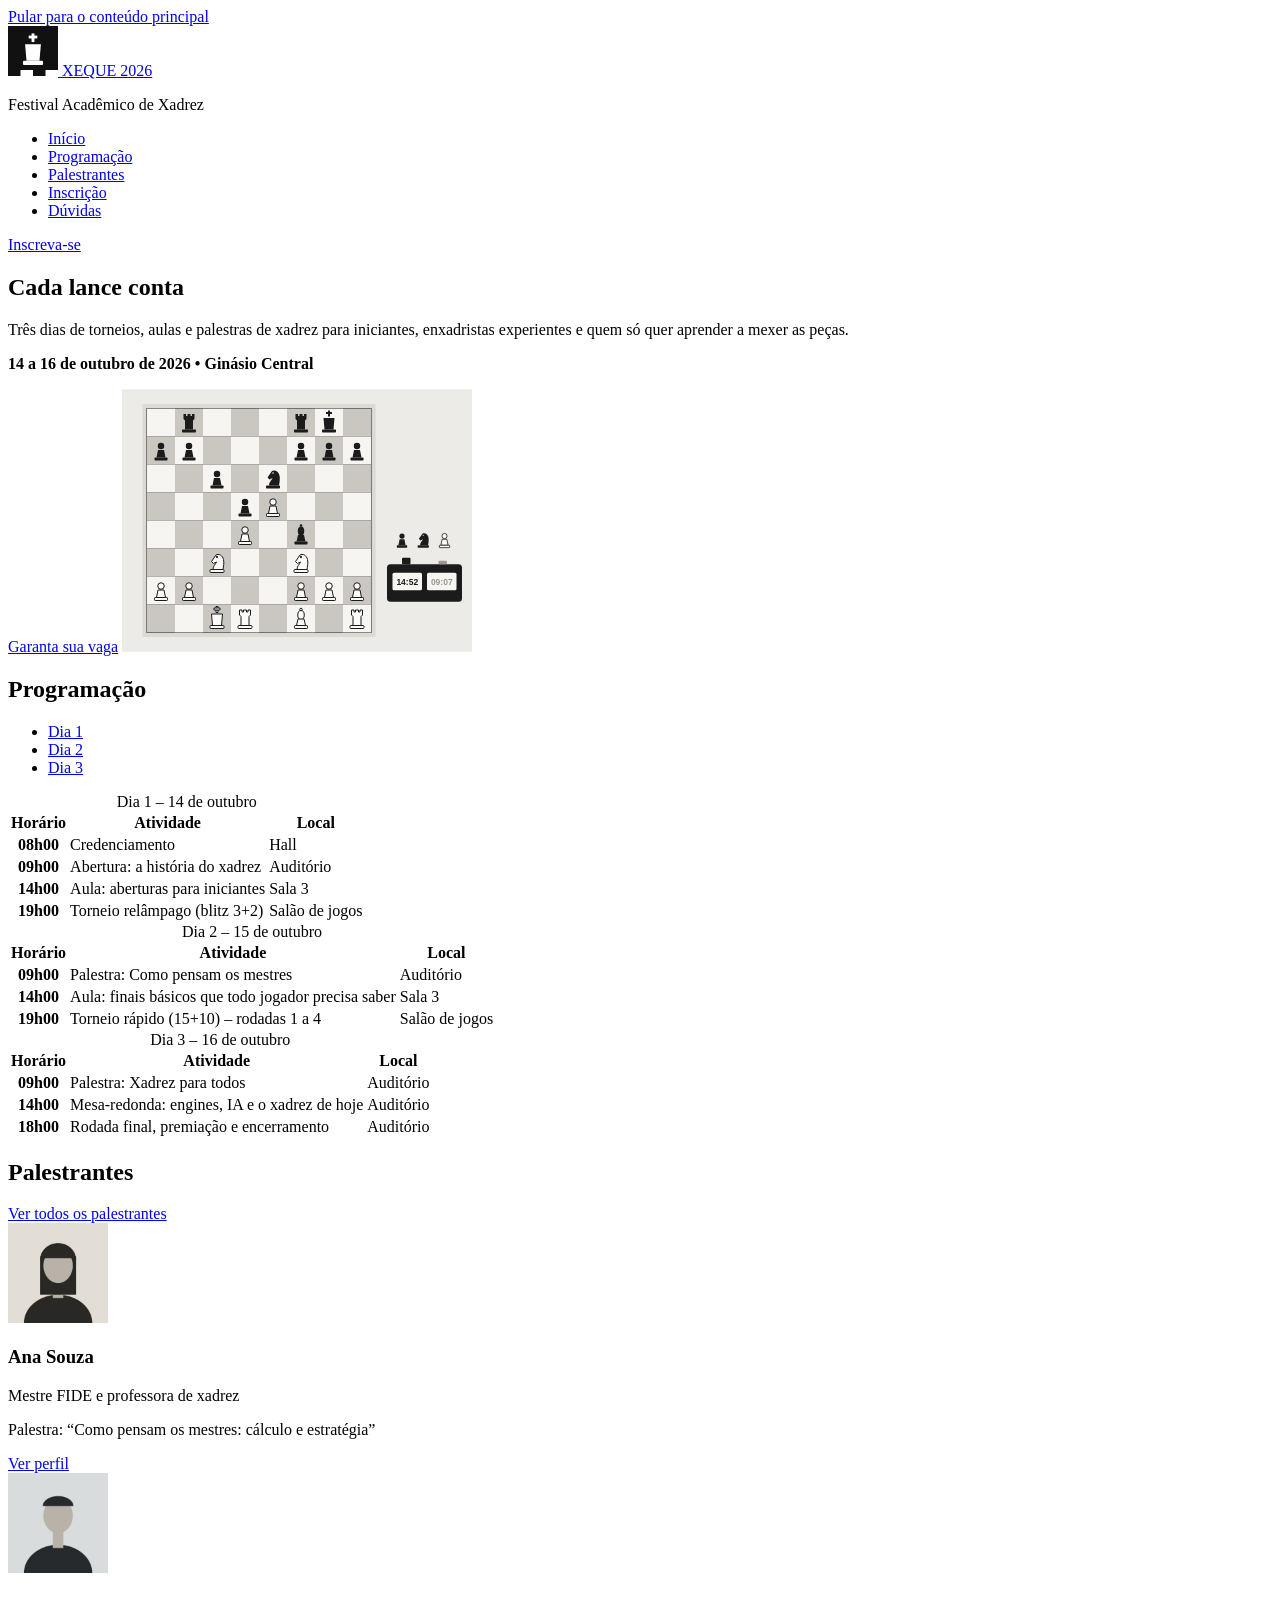
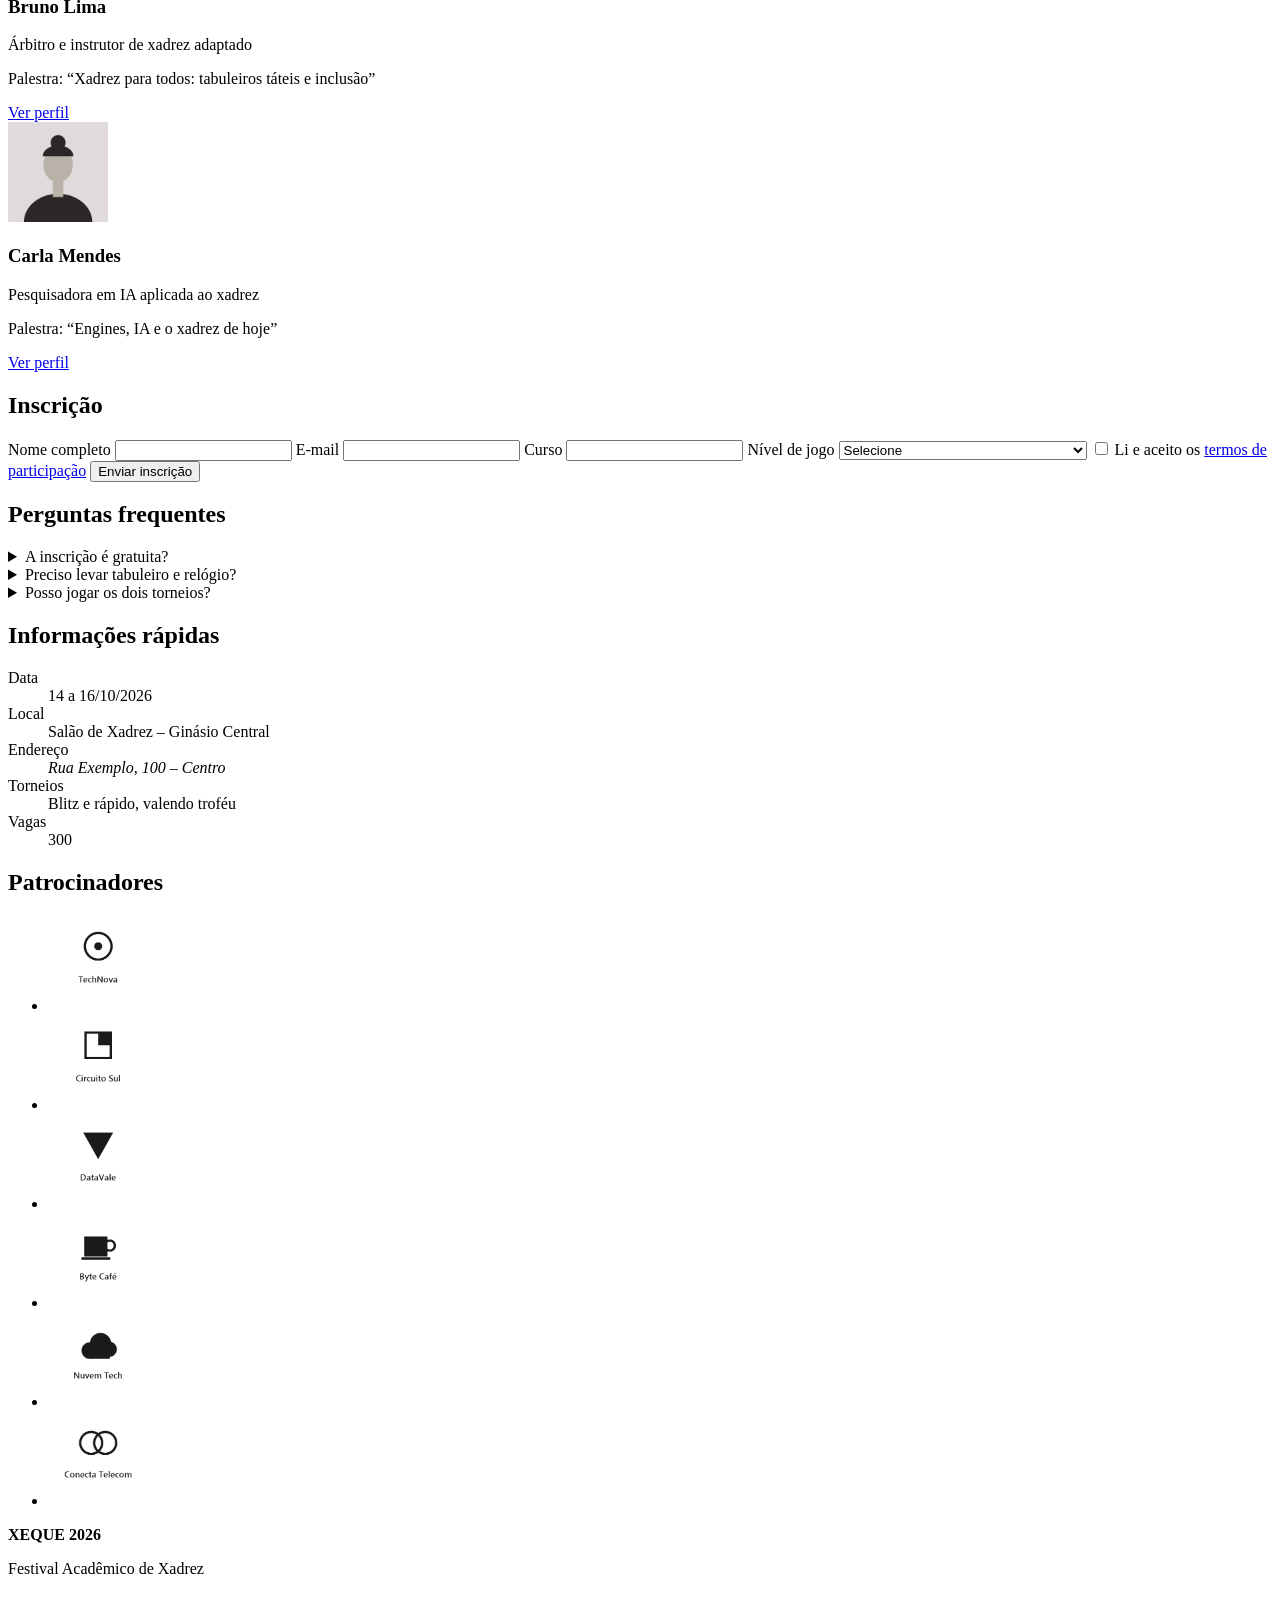
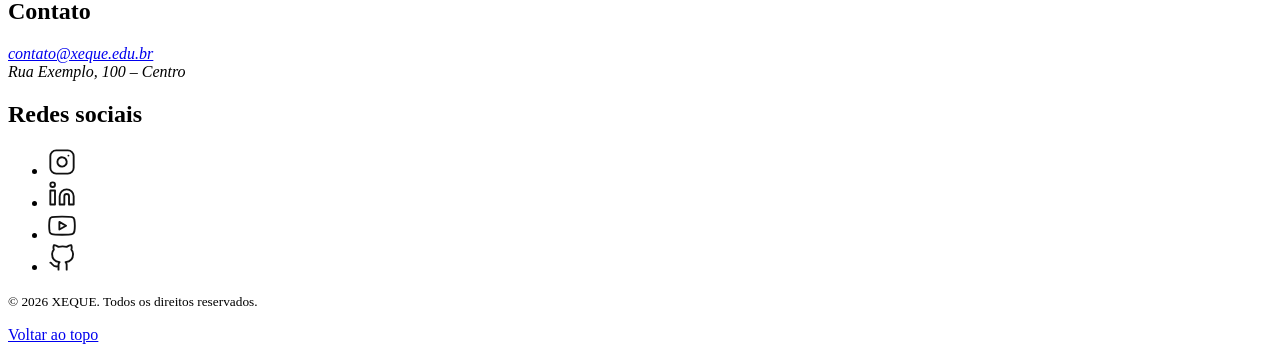
<file: index.html>
<!doctype html>
<html lang="pt-BR">
  <head>
    <meta charset="UTF-8" />
    <meta name="viewport" content="width=device-width, initial-scale=1.0" />
    <meta
      name="description"
      content="XEQUE 2026 – Festival Acadêmico de Xadrez: três dias de torneios, aulas e palestras sobre xadrez."
    />
    <title>XEQUE 2026 | Festival Acadêmico de Xadrez</title>
  </head>
  <body>
    <a href="#conteudo">Pular para o conteúdo principal</a>

    <!-- ===================== CABEÇALHO ===================== -->
    <header id="topo">
      <a href="index.html">
        <img src="img/logo-xeque.svg" alt="" width="50" height="50" />
        XEQUE 2026
      </a>
      <p>Festival Acadêmico de Xadrez</p>

      <nav aria-label="Menu principal">
        <ul>
          <li><a href="index.html" aria-current="page">Início</a></li>
          <li><a href="#programacao">Programação</a></li>
          <li><a href="#palestrantes">Palestrantes</a></li>
          <li><a href="#inscricao">Inscrição</a></li>
          <li><a href="#duvidas">Dúvidas</a></li>
        </ul>
      </nav>
      <a href="#inscricao">Inscreva-se</a>
    </header>

    <!-- ===================== CONTEÚDO PRINCIPAL ===================== -->
    <main id="conteudo">
      <section class="hero" aria-labelledby="titulo-principal">
        <h1 id="titulo-principal">Cada lance conta</h1>
        <p>
          Três dias de torneios, aulas e palestras de xadrez para
          iniciantes, enxadristas experientes e quem só quer aprender a mexer
          as peças.
        </p>
        <p>
          <strong>
            <time datetime="2026-10-14">14</time> a
            <time datetime="2026-10-16">16 de outubro de 2026</time>
            • Ginásio Central
          </strong>
        </p>
        <a href="#inscricao">Garanta sua vaga</a>
        <img
          src="img/hero-xadrez.svg"
          alt="Tabuleiro de xadrez com as peças em meio de partida e um relógio de xadrez ao lado"
          width="350"
          height="263"
        />
      </section>

      <!-- ===================== PROGRAMAÇÃO ===================== -->
      <section id="programacao" aria-labelledby="titulo-programacao">
        <h2 id="titulo-programacao">Programação</h2>

        <!-- Âncoras internas: cada link leva à tabela do respectivo dia -->
        <nav aria-label="Dias do evento">
          <ul>
            <li><a href="#dia-1">Dia 1</a></li>
            <li><a href="#dia-2">Dia 2</a></li>
            <li><a href="#dia-3">Dia 3</a></li>
          </ul>
        </nav>
        <table id="dia-1">
          <caption>
            Dia 1 –
            <time datetime="2026-10-14">14 de outubro</time>
          </caption>
          <thead>
            <tr>
              <th scope="col">Horário</th>
              <th scope="col">Atividade</th>
              <th scope="col">Local</th>
            </tr>
          </thead>
          <tbody>
            <tr>
              <th scope="row"><time datetime="08:00">08h00</time></th>
              <td>Credenciamento</td>
              <td>Hall</td>
            </tr>
            <tr>
              <th scope="row"><time datetime="09:00">09h00</time></th>
              <td>Abertura: a história do xadrez</td>
              <td>Auditório</td>
            </tr>
            <tr>
              <th scope="row"><time datetime="14:00">14h00</time></th>
              <td>Aula: aberturas para iniciantes</td>
              <td>Sala 3</td>
            </tr>
            <tr>
              <th scope="row"><time datetime="19:00">19h00</time></th>
              <td>Torneio relâmpago (blitz 3+2)</td>
              <td>Salão de jogos</td>
            </tr>
          </tbody>
        </table>

        <table id="dia-2">
          <caption>
            Dia 2 –
            <time datetime="2026-10-15">15 de outubro</time>
          </caption>
          <thead>
            <tr>
              <th scope="col">Horário</th>
              <th scope="col">Atividade</th>
              <th scope="col">Local</th>
            </tr>
          </thead>
          <tbody>
            <tr>
              <th scope="row"><time datetime="09:00">09h00</time></th>
              <td>Palestra: Como pensam os mestres</td>
              <td>Auditório</td>
            </tr>
            <tr>
              <th scope="row"><time datetime="14:00">14h00</time></th>
              <td>Aula: finais básicos que todo jogador precisa saber</td>
              <td>Sala 3</td>
            </tr>
            <tr>
              <th scope="row"><time datetime="19:00">19h00</time></th>
              <td>Torneio rápido (15+10) – rodadas 1 a 4</td>
              <td>Salão de jogos</td>
            </tr>
          </tbody>
        </table>

        <table id="dia-3">
          <caption>
            Dia 3 –
            <time datetime="2026-10-16">16 de outubro</time>
          </caption>
          <thead>
            <tr>
              <th scope="col">Horário</th>
              <th scope="col">Atividade</th>
              <th scope="col">Local</th>
            </tr>
          </thead>
          <tbody>
            <tr>
              <th scope="row"><time datetime="09:00">09h00</time></th>
              <td>Palestra: Xadrez para todos</td>
              <td>Auditório</td>
            </tr>
            <tr>
              <th scope="row"><time datetime="14:00">14h00</time></th>
              <td>Mesa-redonda: engines, IA e o xadrez de hoje</td>
              <td>Auditório</td>
            </tr>
            <tr>
              <th scope="row"><time datetime="18:00">18h00</time></th>
              <td>Rodada final, premiação e encerramento</td>
              <td>Auditório</td>
            </tr>
          </tbody>
        </table>
      </section>

      <!-- ===================== PALESTRANTES ===================== -->
      <section id="palestrantes" aria-labelledby="titulo-palestrantes">
        <h2 id="titulo-palestrantes">Palestrantes</h2>
        <a href="palestrantes.html">Ver todos os palestrantes</a>
        <article>
          <img
            src="img/ana-souza.jpg"
            alt="Foto de Ana Souza"
            width="100"
            height="100"
          />
          <h3>Ana Souza</h3>
          <p>Mestre FIDE e professora de xadrez</p>
          <p>Palestra: “Como pensam os mestres: cálculo e estratégia”</p>
          <a
            href="palestrantes/ana-souza.html"
            aria-label="Ver perfil de Ana Souza"
            >Ver perfil</a
          >
        </article>

        <article>
          <img
            src="img/bruno-lima.jpg"
            alt="Foto de Bruno Lima"
            width="100"
            height="100"
          />
          <h3>Bruno Lima</h3>
          <p>Árbitro e instrutor de xadrez adaptado</p>
          <p>Palestra: “Xadrez para todos: tabuleiros táteis e inclusão”</p>
          <a
            href="palestrantes/bruno-lima.html"
            aria-label="Ver perfil de Bruno Lima"
            >Ver perfil</a
          >
        </article>

        <article>
          <img
            src="img/carla-mendes.jpg"
            alt="Foto de Carla Mendes"
            width="100"
            height="100"
          />
          <h3>Carla Mendes</h3>
          <p>Pesquisadora em IA aplicada ao xadrez</p>
          <p>Palestra: “Engines, IA e o xadrez de hoje”</p>
          <a
            href="palestrantes/carla-mendes.html"
            aria-label="Ver perfil de Carla Mendes"
            >Ver perfil</a
          >
        </article>
      </section>

      <!-- ===================== INSCRIÇÃO ===================== -->
      <section id="inscricao" aria-labelledby="titulo-inscricao">
        <h2 id="titulo-inscricao">Inscrição</h2>
        <form action="inscricao.html" method="post">
          <label for="nome">Nome completo</label>
          <input
            type="text"
            id="nome"
            name="nome"
            autocomplete="name"
            required
          />

          <label for="email">E-mail</label>
          <input
            type="email"
            id="email"
            name="email"
            autocomplete="email"
            required
          />

          <label for="curso">Curso</label>
          <input type="text" id="curso" name="curso" required />

          <label for="nivel">Nível de jogo</label>
          <select id="nivel" name="nivel" required>
            <option value="">Selecione</option>
            <option value="aprendendo">Estou aprendendo as regras</option>
            <option value="iniciante">Iniciante (jogo por diversão)</option>
            <option value="intermediario">Intermediário (já joguei torneios)</option>
            <option value="avancado">Avançado (tenho rating FIDE ou CBX)</option>
          </select>

          <input type="checkbox" id="termos" name="termos" required />
          <label for="termos"
            >Li e aceito os
            <a href="termos.html">termos de participação</a></label
          >

          <button type="submit">Enviar inscrição</button>
        </form>
      </section>

      <!-- ===================== PERGUNTAS FREQUENTES ===================== -->
      <section id="duvidas" aria-labelledby="titulo-duvidas">
        <h2 id="titulo-duvidas">Perguntas frequentes</h2>
        <details>
          <summary>A inscrição é gratuita?</summary>
          <p>
            Sim. A inscrição é gratuita para estudantes e comunidade,
            limitada a 300 vagas.
          </p>
        </details>

        <details>
          <summary>Preciso levar tabuleiro e relógio?</summary>
          <p>
            Não. A organização fornece tabuleiros, peças e relógios para todas
            as partidas. Se quiser, pode trazer o seu para as aulas.
          </p>
        </details>

        <details>
          <summary>Posso jogar os dois torneios?</summary>
          <p>
            Sim. O torneio relâmpago e o torneio rápido acontecem em dias
            diferentes, então dá para jogar os dois.
          </p>
        </details>
      </section>
    </main>
    <aside aria-label="Informações do evento">
      <section aria-labelledby="titulo-info">
        <h2 id="titulo-info">Informações rápidas</h2>
        <!-- Pares "termo: valor" → lista de descrição (<dl>) -->
        <dl>
          <dt>Data</dt>
          <dd>
            <time datetime="2026-10-14">14</time> a
            <time datetime="2026-10-16">16/10/2026</time>
          </dd>

          <dt>Local</dt>
          <dd>Salão de Xadrez – Ginásio Central</dd>

          <dt>Endereço</dt>
          <dd><address>Rua Exemplo, 100 – Centro</address></dd>

          <dt>Torneios</dt>
          <dd>Blitz e rápido, valendo troféu</dd>

          <dt>Vagas</dt>
          <dd>300</dd>
        </dl>
      </section>

      <section aria-labelledby="titulo-patrocinadores">
        <h2 id="titulo-patrocinadores">Patrocinadores</h2>
        <!-- Logos informativos: o alt é o nome da empresa -->
        <ul>
          <li>
            <img
              src="img/patrocinador-1.png"
              alt="TechNova"
              width="100"
              height="95"
            />
          </li>
          <li>
            <img
              src="img/patrocinador-2.png"
              alt="Circuito Sul"
              width="100"
              height="95"
            />
          </li>
          <li>
            <img
              src="img/patrocinador-3.png"
              alt="DataVale"
              width="100"
              height="95"
            />
          </li>
          <li>
            <img
              src="img/patrocinador-4.png"
              alt="Byte Café"
              width="100"
              height="95"
            />
          </li>
          <li>
            <img
              src="img/patrocinador-5.png"
              alt="Nuvem Tech"
              width="100"
              height="95"
            />
          </li>
          <li>
            <img
              src="img/patrocinador-6.png"
              alt="Conecta Telecom"
              width="100"
              height="95"
            />
          </li>
        </ul>
      </section>
    </aside>

    <!-- ===================== RODAPÉ ===================== -->
    <footer>
      <p><strong>XEQUE 2026</strong></p>
      <p>Festival Acadêmico de Xadrez</p>

      <section aria-labelledby="titulo-contato">
        <h2 id="titulo-contato">Contato</h2>
        <address>
          <a href="mailto:contato@xeque.edu.br">contato@xeque.edu.br</a><br />
          Rua Exemplo, 100 – Centro
        </address>
      </section>

      <section aria-labelledby="titulo-redes">
        <h2 id="titulo-redes">Redes sociais</h2>
        <ul>
          <li>
            <a
              href="https://www.instagram.com/xeque"
              target="_blank"
              rel="noopener"
            >
              <img
                src="img/icone-instagram.svg"
                alt="Instagram do XEQUE (abre em nova aba)"
                width="28"
                height="28"
              />
            </a>
          </li>
          <li>
            <a
              href="https://www.linkedin.com/company/xeque"
              target="_blank"
              rel="noopener"
            >
              <img
                src="img/icone-linkedin.svg"
                alt="LinkedIn do XEQUE (abre em nova aba)"
                width="28"
                height="28"
              />
            </a>
          </li>
          <li>
            <a
              href="https://www.youtube.com/@xeque"
              target="_blank"
              rel="noopener"
            >
              <img
                src="img/icone-youtube.svg"
                alt="YouTube do XEQUE (abre em nova aba)"
                width="28"
                height="28"
              />
            </a>
          </li>
          <li>
            <a href="https://github.com/xeque" target="_blank" rel="noopener">
              <img
                src="img/icone-github.svg"
                alt="GitHub do XEQUE (abre em nova aba)"
                width="28"
                height="28"
              />
            </a>
          </li>
        </ul>
      </section>

      <p><small>© 2026 XEQUE. Todos os direitos reservados.</small></p>
      <a href="#topo">Voltar ao topo</a>
    </footer>
  </body>
</html>
</file>
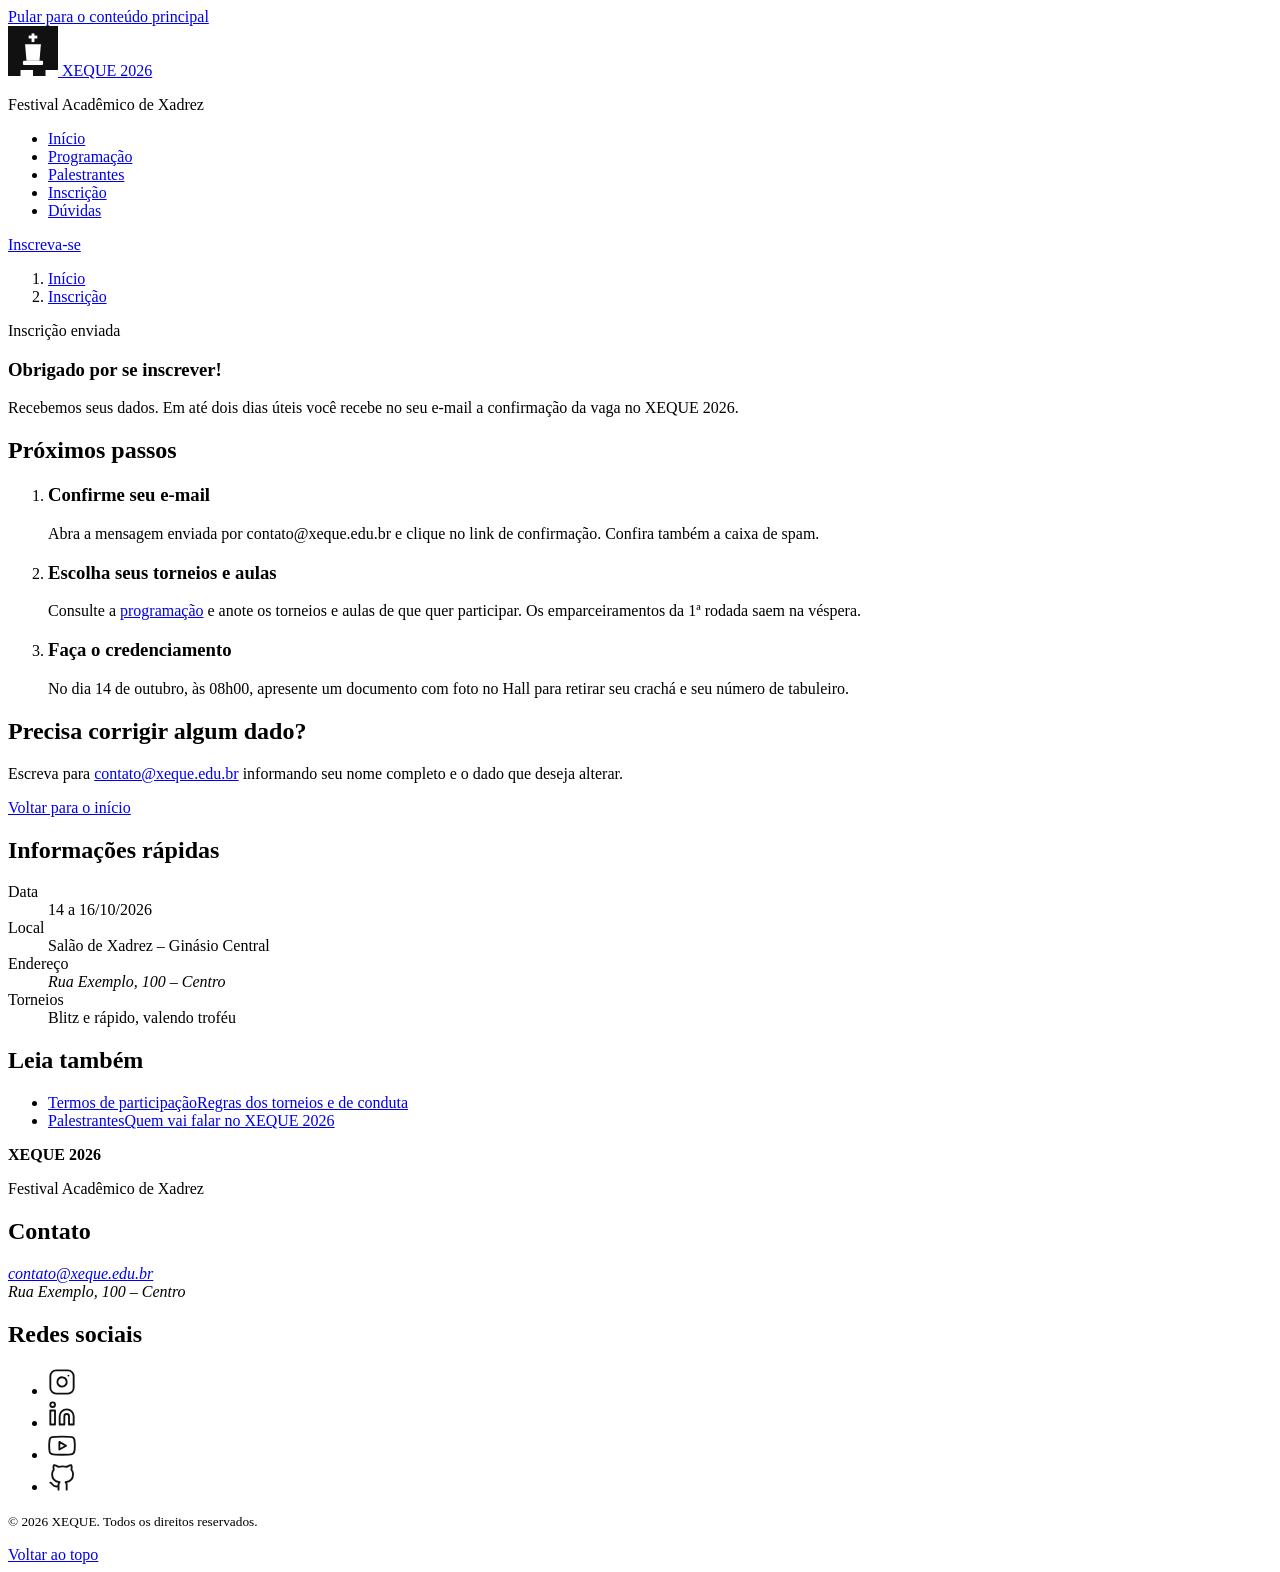
<file: inscricao.html>
<!doctype html>
<html lang="pt-BR">
  <head>
    <meta charset="UTF-8" />
    <meta name="viewport" content="width=device-width, initial-scale=1.0" />
    <meta
      name="description"
      content="Confirmação de inscrição no XEQUE 2026 e próximos passos."
    />
    <title>Inscrição recebida | XEQUE 2026</title>
  </head>
  <body>
    <a href="#conteudo">Pular para o conteúdo principal</a>

    <!-- ===================== CABEÇALHO ===================== -->
    <header id="topo">
      <a href="index.html">
        <img src="img/logo-xeque.svg" alt="" width="50" height="50" />
        XEQUE 2026
      </a>
      <p>Festival Acadêmico de Xadrez</p>

      <nav aria-label="Menu principal">
        <ul>
          <li><a href="index.html">Início</a></li>
          <li><a href="index.html#programacao">Programação</a></li>
          <li><a href="palestrantes.html">Palestrantes</a></li>
          <li><a href="index.html#inscricao">Inscrição</a></li>
          <li><a href="index.html#duvidas">Dúvidas</a></li>
        </ul>
      </nav>
      <a href="index.html#inscricao">Inscreva-se</a>
    </header>

    <!-- ===================== CONTEÚDO PRINCIPAL ===================== -->
    <main id="conteudo">
      <article aria-labelledby="titulo-pagina">
        <section class="cabecalho-pagina" aria-labelledby="titulo-pagina">
          <nav class="trilha" aria-label="Você está em">
            <ol>
              <li><a href="index.html">Início</a></li>
              <li><a href="inscricao.html" aria-current="page">Inscrição</a></li>
            </ol>
          </nav>
          <p class="selo">Inscrição enviada</p>
          <h1 id="titulo-pagina">Obrigado por se inscrever!</h1>
          <p class="cabecalho-pagina__resumo">
            Recebemos seus dados. Em até dois dias úteis você recebe no seu
            e-mail a confirmação da vaga no XEQUE 2026.
          </p>
        </section>

        <section aria-labelledby="titulo-passos">
          <h2 id="titulo-passos">Próximos passos</h2>
          <ol class="passos">
            <li class="passos__item">
              <h3 class="passos__titulo">Confirme seu e-mail</h3>
              <p>
                Abra a mensagem enviada por contato@xeque.edu.br e clique no link
                de confirmação. Confira também a caixa de spam.
              </p>
            </li>
            <li class="passos__item">
              <h3 class="passos__titulo">Escolha seus torneios e aulas</h3>
              <p>
                Consulte a <a href="index.html#programacao">programação</a> e
                anote os torneios e aulas de que quer participar. Os
                emparceiramentos da 1ª rodada saem na véspera.
              </p>
            </li>
            <li class="passos__item">
              <h3 class="passos__titulo">Faça o credenciamento</h3>
              <p>
                No dia <time datetime="2026-10-14T08:00">14 de outubro, às 08h00</time>,
                apresente um documento com foto no Hall para retirar seu crachá e seu número de tabuleiro.
              </p>
            </li>
          </ol>
        </section>

        <section aria-labelledby="titulo-corrigir">
          <h2 id="titulo-corrigir">Precisa corrigir algum dado?</h2>
          <p class="texto-corrido">
            Escreva para
            <a href="mailto:contato@xeque.edu.br">contato@xeque.edu.br</a>
            informando seu nome completo e o dado que deseja alterar.
          </p>
          <a class="botao-secundario" href="index.html">Voltar para o início</a>
        </section>
      </article>
    </main>

    <aside aria-label="Informações do evento">
      <section aria-labelledby="titulo-info">
        <h2 id="titulo-info">Informações rápidas</h2>
        <dl>
          <dt>Data</dt>
          <dd>
            <time datetime="2026-10-14">14</time> a
            <time datetime="2026-10-16">16/10/2026</time>
          </dd>
          <dt>Local</dt>
          <dd>Salão de Xadrez – Ginásio Central</dd>
          <dt>Endereço</dt>
          <dd><address>Rua Exemplo, 100 – Centro</address></dd>
          <dt>Torneios</dt>
          <dd>Blitz e rápido, valendo troféu</dd>
        </dl>
      </section>

      <section aria-labelledby="titulo-leia">
        <h2 id="titulo-leia">Leia também</h2>
        <ul class="lista-links">
          <li><a href="termos.html">Termos de participação<span>Regras dos torneios e de conduta</span></a></li>
          <li><a href="palestrantes.html">Palestrantes<span>Quem vai falar no XEQUE 2026</span></a></li>
        </ul>
      </section>
    </aside>

    <!-- ===================== RODAPÉ ===================== -->
    <footer>
      <p><strong>XEQUE 2026</strong></p>
      <p>Festival Acadêmico de Xadrez</p>

      <section aria-labelledby="titulo-contato">
        <h2 id="titulo-contato">Contato</h2>
        <address>
          <a href="mailto:contato@xeque.edu.br">contato@xeque.edu.br</a><br />
          Rua Exemplo, 100 – Centro
        </address>
      </section>

      <section aria-labelledby="titulo-redes">
        <h2 id="titulo-redes">Redes sociais</h2>
        <ul>
          <li>
            <a href="https://www.instagram.com/xeque" target="_blank" rel="noopener">
              <img src="img/icone-instagram.svg" alt="Instagram do XEQUE (abre em nova aba)" width="28" height="28" />
            </a>
          </li>
          <li>
            <a href="https://www.linkedin.com/company/xeque" target="_blank" rel="noopener">
              <img src="img/icone-linkedin.svg" alt="LinkedIn do XEQUE (abre em nova aba)" width="28" height="28" />
            </a>
          </li>
          <li>
            <a href="https://www.youtube.com/@xeque" target="_blank" rel="noopener">
              <img src="img/icone-youtube.svg" alt="YouTube do XEQUE (abre em nova aba)" width="28" height="28" />
            </a>
          </li>
          <li>
            <a href="https://github.com/xeque" target="_blank" rel="noopener">
              <img src="img/icone-github.svg" alt="GitHub do XEQUE (abre em nova aba)" width="28" height="28" />
            </a>
          </li>
        </ul>
      </section>

      <p><small>© 2026 XEQUE. Todos os direitos reservados.</small></p>
      <a href="#topo">Voltar ao topo</a>
    </footer>
  </body>
</html>
</file>
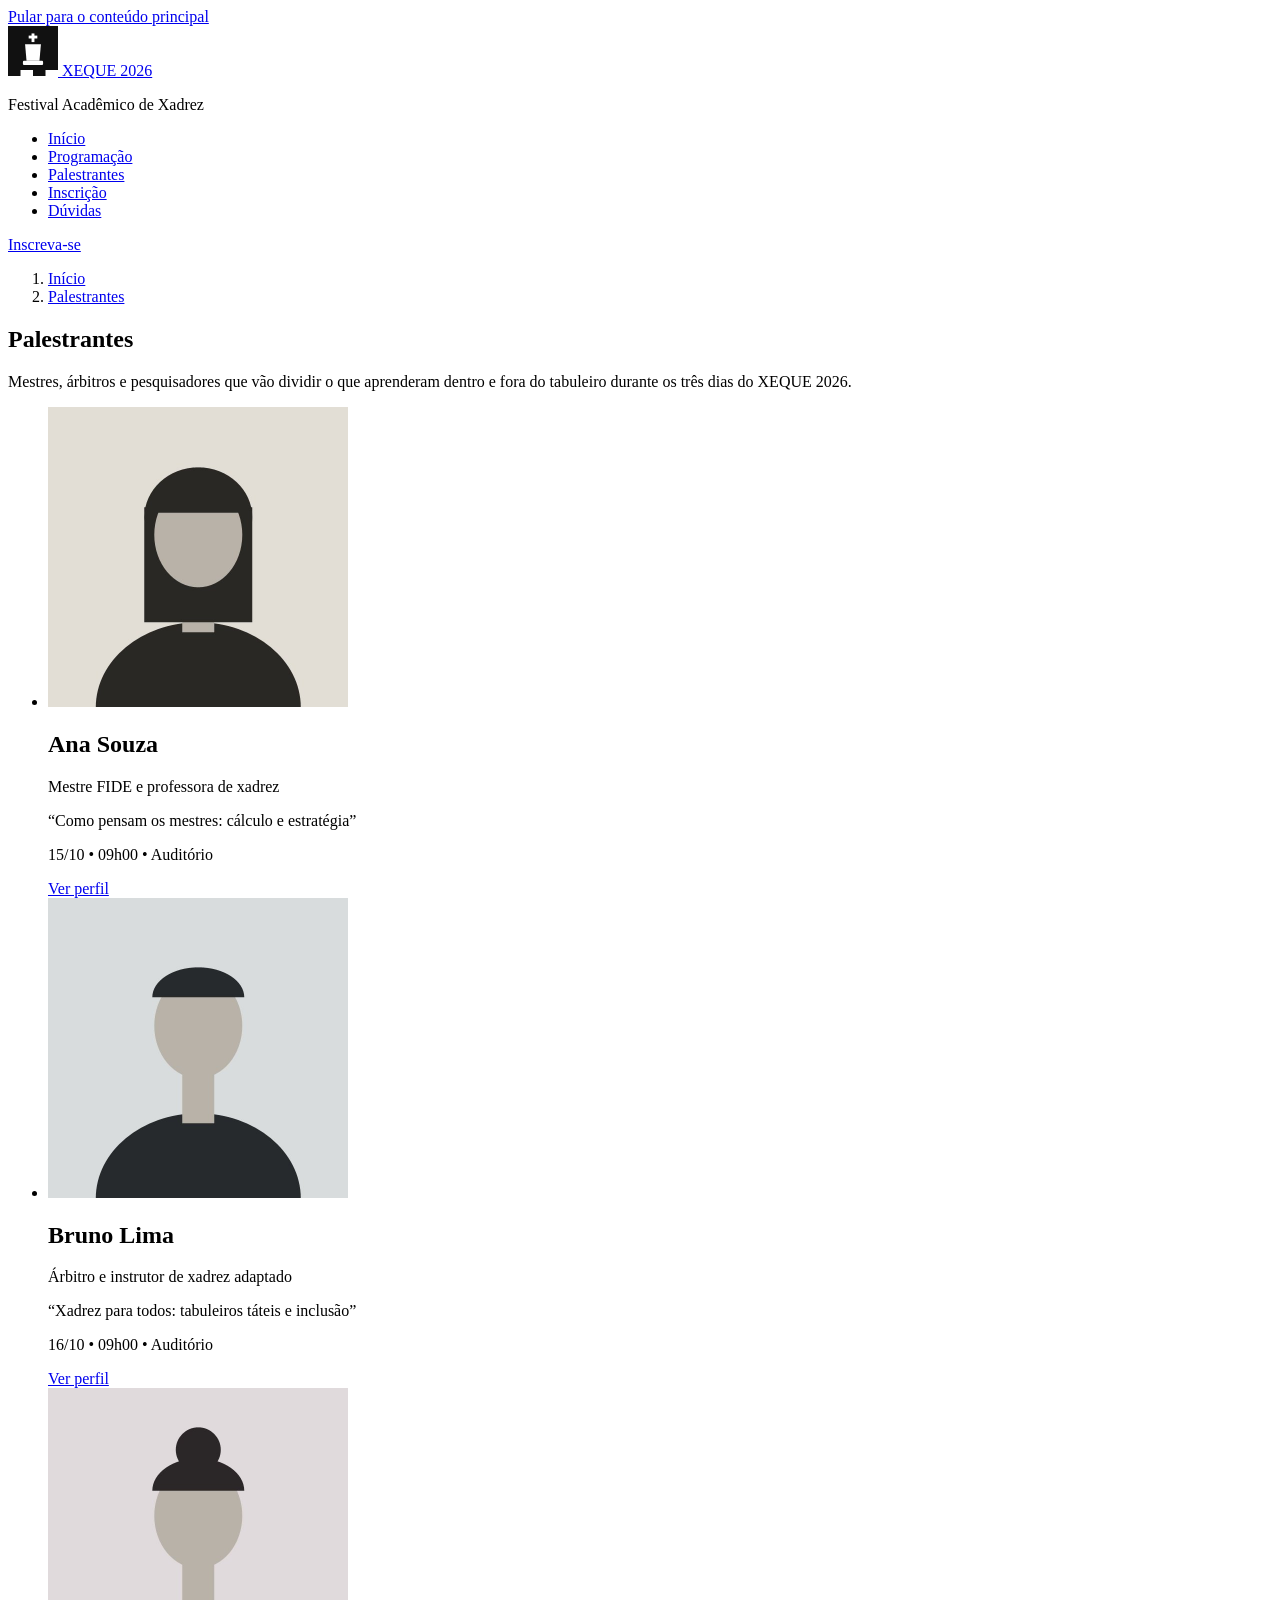
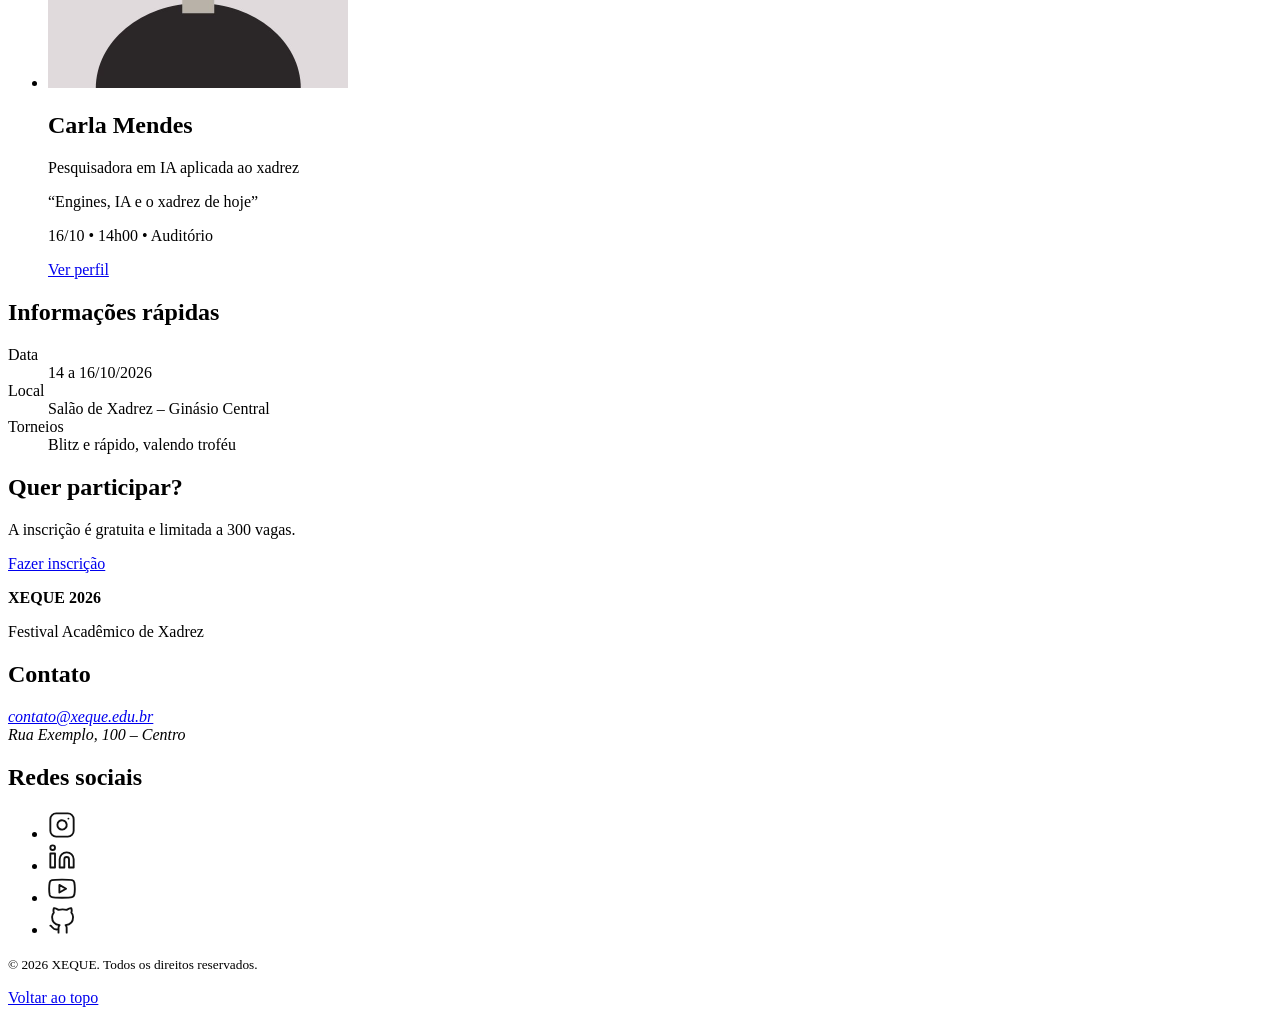
<file: palestrantes.html>
<!doctype html>
<html lang="pt-BR">
  <head>
    <meta charset="UTF-8" />
    <meta name="viewport" content="width=device-width, initial-scale=1.0" />
    <meta
      name="description"
      content="Conheça os palestrantes do XEQUE 2026 – Festival Acadêmico de Xadrez."
    />
    <title>Palestrantes | XEQUE 2026</title>
  </head>
  <body>
    <a href="#conteudo">Pular para o conteúdo principal</a>

    <!-- ===================== CABEÇALHO ===================== -->
    <header id="topo">
      <a href="index.html">
        <img src="img/logo-xeque.svg" alt="" width="50" height="50" />
        XEQUE 2026
      </a>
      <p>Festival Acadêmico de Xadrez</p>

      <nav aria-label="Menu principal">
        <ul>
          <li><a href="index.html">Início</a></li>
          <li><a href="index.html#programacao">Programação</a></li>
          <li><a href="palestrantes.html" aria-current="page">Palestrantes</a></li>
          <li><a href="index.html#inscricao">Inscrição</a></li>
          <li><a href="index.html#duvidas">Dúvidas</a></li>
        </ul>
      </nav>
      <a href="index.html#inscricao">Inscreva-se</a>
    </header>

    <!-- ===================== CONTEÚDO PRINCIPAL ===================== -->
    <main id="conteudo">
      <section class="cabecalho-pagina" aria-labelledby="titulo-pagina">
        <nav class="trilha" aria-label="Você está em">
          <ol>
            <li><a href="index.html">Início</a></li>
            <li><a href="palestrantes.html" aria-current="page">Palestrantes</a></li>
          </ol>
        </nav>
        <h1 id="titulo-pagina">Palestrantes</h1>
        <p class="cabecalho-pagina__resumo">
          Mestres, árbitros e pesquisadores que vão dividir o que aprenderam
          dentro e fora do tabuleiro durante os três dias do XEQUE 2026.
        </p>
      </section>

      <section aria-label="Lista de palestrantes">
        <ul class="lista-palestrantes">
          <li>
            <article class="cartao-palestrante">
              <img
                class="cartao-palestrante__foto"
                src="img/ana-souza.jpg"
                alt="Foto de Ana Souza"
                width="300"
                height="300"
              />
              <h2 class="cartao-palestrante__nome">Ana Souza</h2>
              <p class="cartao-palestrante__cargo">Mestre FIDE e professora de xadrez</p>
              <p class="cartao-palestrante__tema">
                “Como pensam os mestres: cálculo e estratégia”
              </p>
              <p class="cartao-palestrante__quando">
                <time datetime="2026-10-15T09:00">15/10 • 09h00</time> •
                Auditório
              </p>
              <a
                class="cartao-palestrante__link"
                href="palestrantes/ana-souza.html"
                aria-label="Ver perfil de Ana Souza"
                >Ver perfil</a
              >
            </article>
          </li>

          <li>
            <article class="cartao-palestrante">
              <img
                class="cartao-palestrante__foto"
                src="img/bruno-lima.jpg"
                alt="Foto de Bruno Lima"
                width="300"
                height="300"
              />
              <h2 class="cartao-palestrante__nome">Bruno Lima</h2>
              <p class="cartao-palestrante__cargo">Árbitro e instrutor de xadrez adaptado</p>
              <p class="cartao-palestrante__tema">
                “Xadrez para todos: tabuleiros táteis e inclusão”
              </p>
              <p class="cartao-palestrante__quando">
                <time datetime="2026-10-16T09:00">16/10 • 09h00</time> •
                Auditório
              </p>
              <a
                class="cartao-palestrante__link"
                href="palestrantes/bruno-lima.html"
                aria-label="Ver perfil de Bruno Lima"
                >Ver perfil</a
              >
            </article>
          </li>

          <li>
            <article class="cartao-palestrante">
              <img
                class="cartao-palestrante__foto"
                src="img/carla-mendes.jpg"
                alt="Foto de Carla Mendes"
                width="300"
                height="300"
              />
              <h2 class="cartao-palestrante__nome">Carla Mendes</h2>
              <p class="cartao-palestrante__cargo">
                Pesquisadora em IA aplicada ao xadrez
              </p>
              <p class="cartao-palestrante__tema">
                “Engines, IA e o xadrez de hoje”
              </p>
              <p class="cartao-palestrante__quando">
                <time datetime="2026-10-16T14:00">16/10 • 14h00</time> •
                Auditório
              </p>
              <a
                class="cartao-palestrante__link"
                href="palestrantes/carla-mendes.html"
                aria-label="Ver perfil de Carla Mendes"
                >Ver perfil</a
              >
            </article>
          </li>
        </ul>
      </section>
    </main>

    <aside aria-label="Informações do evento">
      <section aria-labelledby="titulo-info">
        <h2 id="titulo-info">Informações rápidas</h2>
        <dl>
          <dt>Data</dt>
          <dd>
            <time datetime="2026-10-14">14</time> a
            <time datetime="2026-10-16">16/10/2026</time>
          </dd>
          <dt>Local</dt>
          <dd>Salão de Xadrez – Ginásio Central</dd>
          <dt>Torneios</dt>
          <dd>Blitz e rápido, valendo troféu</dd>
        </dl>
      </section>

      <section aria-labelledby="titulo-quer-participar">
        <h2 id="titulo-quer-participar">Quer participar?</h2>
        <p class="aside-texto">
          A inscrição é gratuita e limitada a 300 vagas.
        </p>
        <a class="botao-secundario" href="index.html#inscricao">Fazer inscrição</a>
      </section>
    </aside>

    <!-- ===================== RODAPÉ ===================== -->
    <footer>
      <p><strong>XEQUE 2026</strong></p>
      <p>Festival Acadêmico de Xadrez</p>

      <section aria-labelledby="titulo-contato">
        <h2 id="titulo-contato">Contato</h2>
        <address>
          <a href="mailto:contato@xeque.edu.br">contato@xeque.edu.br</a><br />
          Rua Exemplo, 100 – Centro
        </address>
      </section>

      <section aria-labelledby="titulo-redes">
        <h2 id="titulo-redes">Redes sociais</h2>
        <ul>
          <li>
            <a href="https://www.instagram.com/xeque" target="_blank" rel="noopener">
              <img src="img/icone-instagram.svg" alt="Instagram do XEQUE (abre em nova aba)" width="28" height="28" />
            </a>
          </li>
          <li>
            <a href="https://www.linkedin.com/company/xeque" target="_blank" rel="noopener">
              <img src="img/icone-linkedin.svg" alt="LinkedIn do XEQUE (abre em nova aba)" width="28" height="28" />
            </a>
          </li>
          <li>
            <a href="https://www.youtube.com/@xeque" target="_blank" rel="noopener">
              <img src="img/icone-youtube.svg" alt="YouTube do XEQUE (abre em nova aba)" width="28" height="28" />
            </a>
          </li>
          <li>
            <a href="https://github.com/xeque" target="_blank" rel="noopener">
              <img src="img/icone-github.svg" alt="GitHub do XEQUE (abre em nova aba)" width="28" height="28" />
            </a>
          </li>
        </ul>
      </section>

      <p><small>© 2026 XEQUE. Todos os direitos reservados.</small></p>
      <a href="#topo">Voltar ao topo</a>
    </footer>
  </body>
</html>
</file>
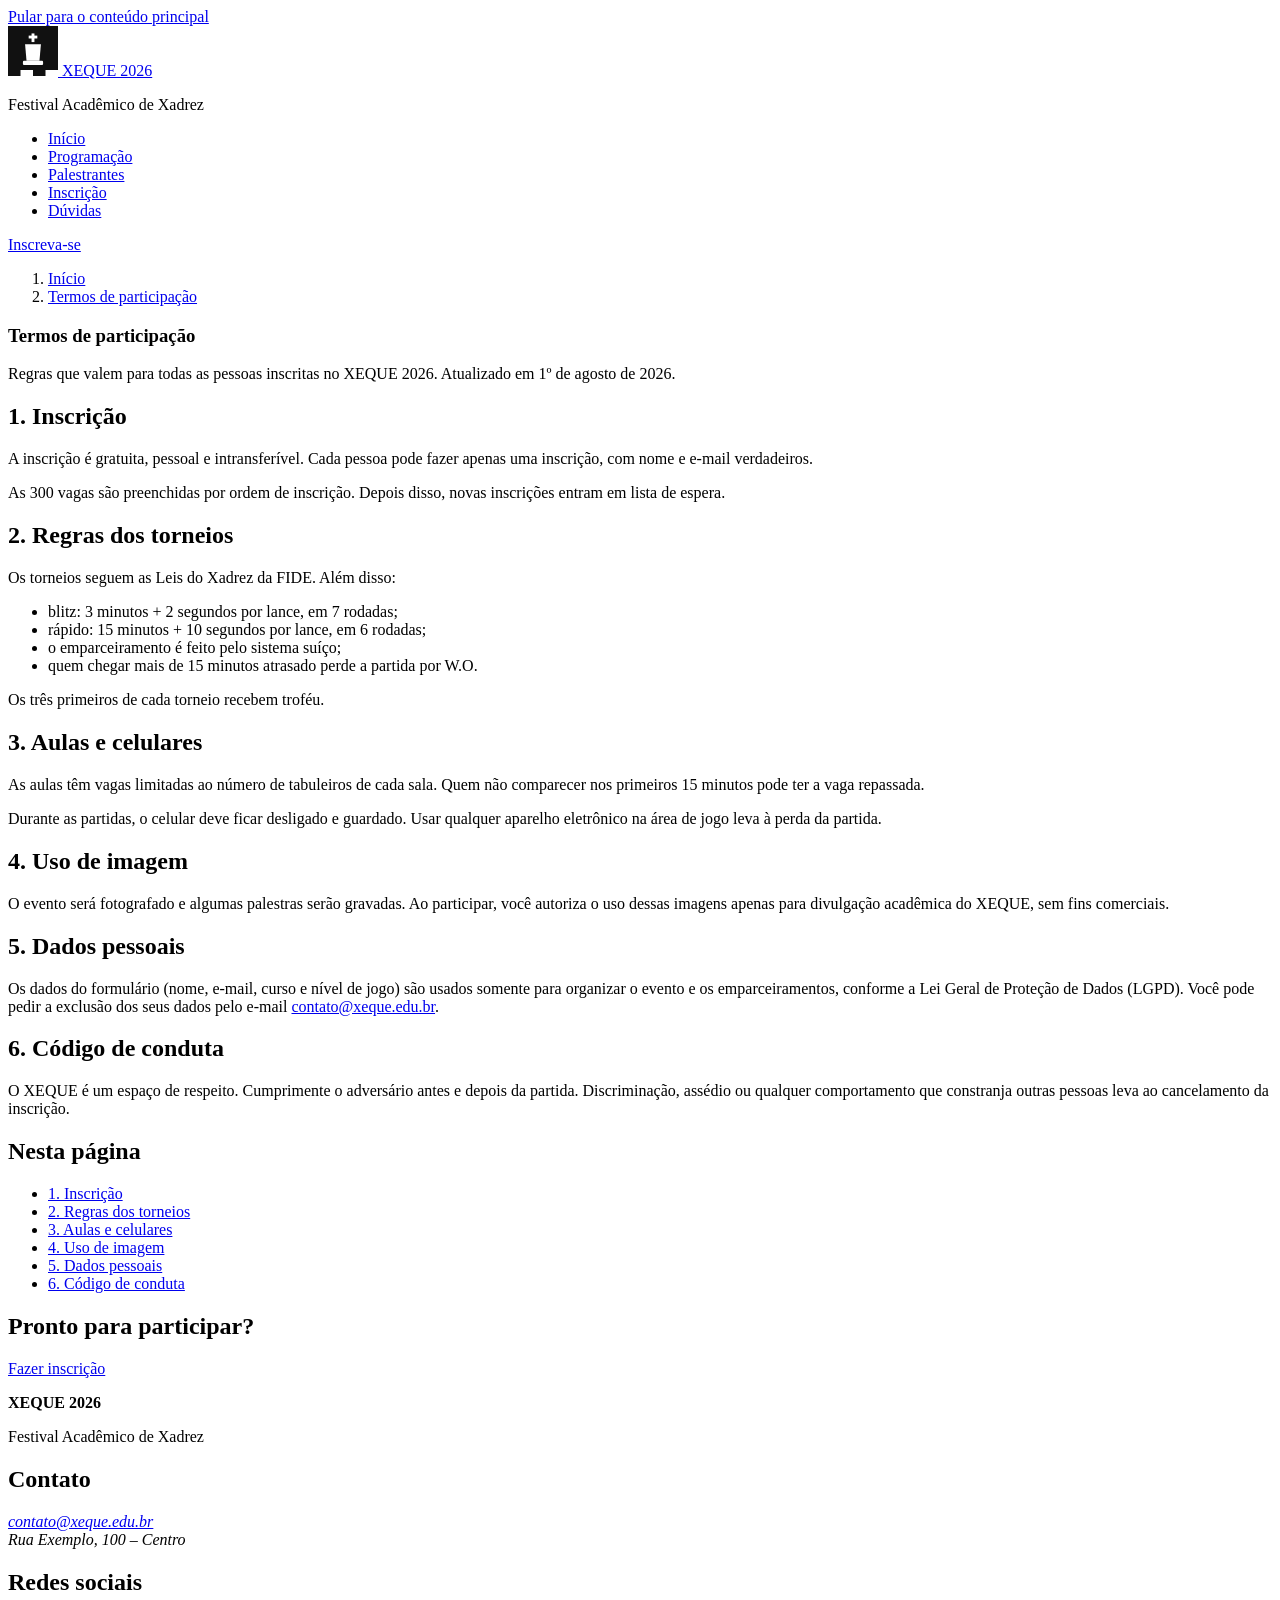
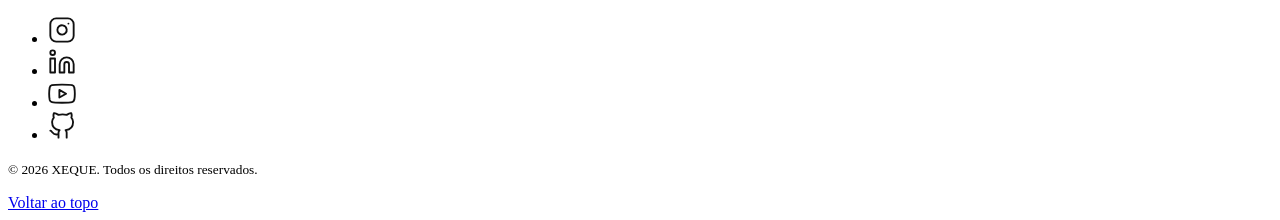
<file: termos.html>
<!doctype html>
<html lang="pt-BR">
  <head>
    <meta charset="UTF-8" />
    <meta name="viewport" content="width=device-width, initial-scale=1.0" />
    <meta
      name="description"
      content="Regras de inscrição, torneios, conduta e uso de dados do XEQUE 2026."
    />
    <title>Termos de participação | XEQUE 2026</title>
  </head>
  <body>
    <a href="#conteudo">Pular para o conteúdo principal</a>

    <!-- ===================== CABEÇALHO ===================== -->
    <header id="topo">
      <a href="index.html">
        <img src="img/logo-xeque.svg" alt="" width="50" height="50" />
        XEQUE 2026
      </a>
      <p>Festival Acadêmico de Xadrez</p>

      <nav aria-label="Menu principal">
        <ul>
          <li><a href="index.html">Início</a></li>
          <li><a href="index.html#programacao">Programação</a></li>
          <li><a href="palestrantes.html">Palestrantes</a></li>
          <li><a href="index.html#inscricao">Inscrição</a></li>
          <li><a href="index.html#duvidas">Dúvidas</a></li>
        </ul>
      </nav>
      <a href="index.html#inscricao">Inscreva-se</a>
    </header>

    <!-- ===================== CONTEÚDO PRINCIPAL ===================== -->
    <main id="conteudo">
      <article aria-labelledby="titulo-pagina">
        <section class="cabecalho-pagina" aria-labelledby="titulo-pagina">
          <nav class="trilha" aria-label="Você está em">
            <ol>
              <li><a href="index.html">Início</a></li>
              <li><a href="termos.html" aria-current="page">Termos de participação</a></li>
            </ol>
          </nav>
          <h1 id="titulo-pagina">Termos de participação</h1>
          <p class="cabecalho-pagina__resumo">
            Regras que valem para todas as pessoas inscritas no XEQUE 2026.
            Atualizado em <time datetime="2026-08-01">1º de agosto de 2026</time>.
          </p>
        </section>

        <section id="inscricao-termos" aria-labelledby="titulo-t1">
          <h2 id="titulo-t1">1. Inscrição</h2>
          <div class="texto-corrido">
            <p>
              A inscrição é gratuita, pessoal e intransferível. Cada pessoa pode
              fazer apenas uma inscrição, com nome e e-mail verdadeiros.
            </p>
            <p>
              As 300 vagas são preenchidas por ordem de inscrição. Depois disso,
              novas inscrições entram em lista de espera.
            </p>
          </div>
        </section>

        <section id="torneios" aria-labelledby="titulo-t2">
          <h2 id="titulo-t2">2. Regras dos torneios</h2>
          <div class="texto-corrido">
            <p>Os torneios seguem as Leis do Xadrez da FIDE. Além disso:</p>
            <ul>
              <li>blitz: 3 minutos + 2 segundos por lance, em 7 rodadas;</li>
              <li>rápido: 15 minutos + 10 segundos por lance, em 6 rodadas;</li>
              <li>o emparceiramento é feito pelo sistema suíço;</li>
              <li>quem chegar mais de 15 minutos atrasado perde a partida por W.O.</li>
            </ul>
            <p>Os três primeiros de cada torneio recebem troféu.</p>
          </div>
        </section>

        <section id="aulas" aria-labelledby="titulo-t3">
          <h2 id="titulo-t3">3. Aulas e celulares</h2>
          <div class="texto-corrido">
            <p>
              As aulas têm vagas limitadas ao número de tabuleiros de cada sala.
              Quem não comparecer nos primeiros 15 minutos pode ter a vaga
              repassada.
            </p>
            <p>
              Durante as partidas, o celular deve ficar desligado e guardado.
              Usar qualquer aparelho eletrônico na área de jogo leva à perda da
              partida.
            </p>
          </div>
        </section>

        <section id="imagem" aria-labelledby="titulo-t4">
          <h2 id="titulo-t4">4. Uso de imagem</h2>
          <div class="texto-corrido">
            <p>
              O evento será fotografado e algumas palestras serão gravadas. Ao
              participar, você autoriza o uso dessas imagens apenas para
              divulgação acadêmica do XEQUE, sem fins comerciais.
            </p>
          </div>
        </section>

        <section id="dados" aria-labelledby="titulo-t5">
          <h2 id="titulo-t5">5. Dados pessoais</h2>
          <div class="texto-corrido">
            <p>
              Os dados do formulário (nome, e-mail, curso e nível de jogo) são usados
              somente para organizar o evento e os emparceiramentos, conforme a
              Lei Geral de Proteção de Dados (LGPD). Você pode pedir a exclusão
              dos seus dados pelo e-mail
              <a href="mailto:contato@xeque.edu.br">contato@xeque.edu.br</a>.
            </p>
          </div>
        </section>

        <section id="conduta" aria-labelledby="titulo-t6">
          <h2 id="titulo-t6">6. Código de conduta</h2>
          <div class="texto-corrido">
            <p>
              O XEQUE é um espaço de respeito. Cumprimente o adversário antes e
              depois da partida. Discriminação, assédio ou qualquer
              comportamento que constranja outras pessoas leva ao cancelamento
              da inscrição.
            </p>
          </div>
        </section>
      </article>
    </main>

    <aside aria-label="Navegação nesta página">
      <section aria-labelledby="titulo-nesta-pagina">
        <h2 id="titulo-nesta-pagina">Nesta página</h2>
        <ul class="lista-links lista-links--compacta">
          <li><a href="#inscricao-termos">1. Inscrição</a></li>
          <li><a href="#torneios">2. Regras dos torneios</a></li>
          <li><a href="#aulas">3. Aulas e celulares</a></li>
          <li><a href="#imagem">4. Uso de imagem</a></li>
          <li><a href="#dados">5. Dados pessoais</a></li>
          <li><a href="#conduta">6. Código de conduta</a></li>
        </ul>
      </section>

      <section aria-labelledby="titulo-quer-participar">
        <h2 id="titulo-quer-participar">Pronto para participar?</h2>
        <a class="botao-secundario" href="index.html#inscricao">Fazer inscrição</a>
      </section>
    </aside>

    <!-- ===================== RODAPÉ ===================== -->
    <footer>
      <p><strong>XEQUE 2026</strong></p>
      <p>Festival Acadêmico de Xadrez</p>

      <section aria-labelledby="titulo-contato">
        <h2 id="titulo-contato">Contato</h2>
        <address>
          <a href="mailto:contato@xeque.edu.br">contato@xeque.edu.br</a><br />
          Rua Exemplo, 100 – Centro
        </address>
      </section>

      <section aria-labelledby="titulo-redes">
        <h2 id="titulo-redes">Redes sociais</h2>
        <ul>
          <li>
            <a href="https://www.instagram.com/xeque" target="_blank" rel="noopener">
              <img src="img/icone-instagram.svg" alt="Instagram do XEQUE (abre em nova aba)" width="28" height="28" />
            </a>
          </li>
          <li>
            <a href="https://www.linkedin.com/company/xeque" target="_blank" rel="noopener">
              <img src="img/icone-linkedin.svg" alt="LinkedIn do XEQUE (abre em nova aba)" width="28" height="28" />
            </a>
          </li>
          <li>
            <a href="https://www.youtube.com/@xeque" target="_blank" rel="noopener">
              <img src="img/icone-youtube.svg" alt="YouTube do XEQUE (abre em nova aba)" width="28" height="28" />
            </a>
          </li>
          <li>
            <a href="https://github.com/xeque" target="_blank" rel="noopener">
              <img src="img/icone-github.svg" alt="GitHub do XEQUE (abre em nova aba)" width="28" height="28" />
            </a>
          </li>
        </ul>
      </section>

      <p><small>© 2026 XEQUE. Todos os direitos reservados.</small></p>
      <a href="#topo">Voltar ao topo</a>
    </footer>
  </body>
</html>
</file>
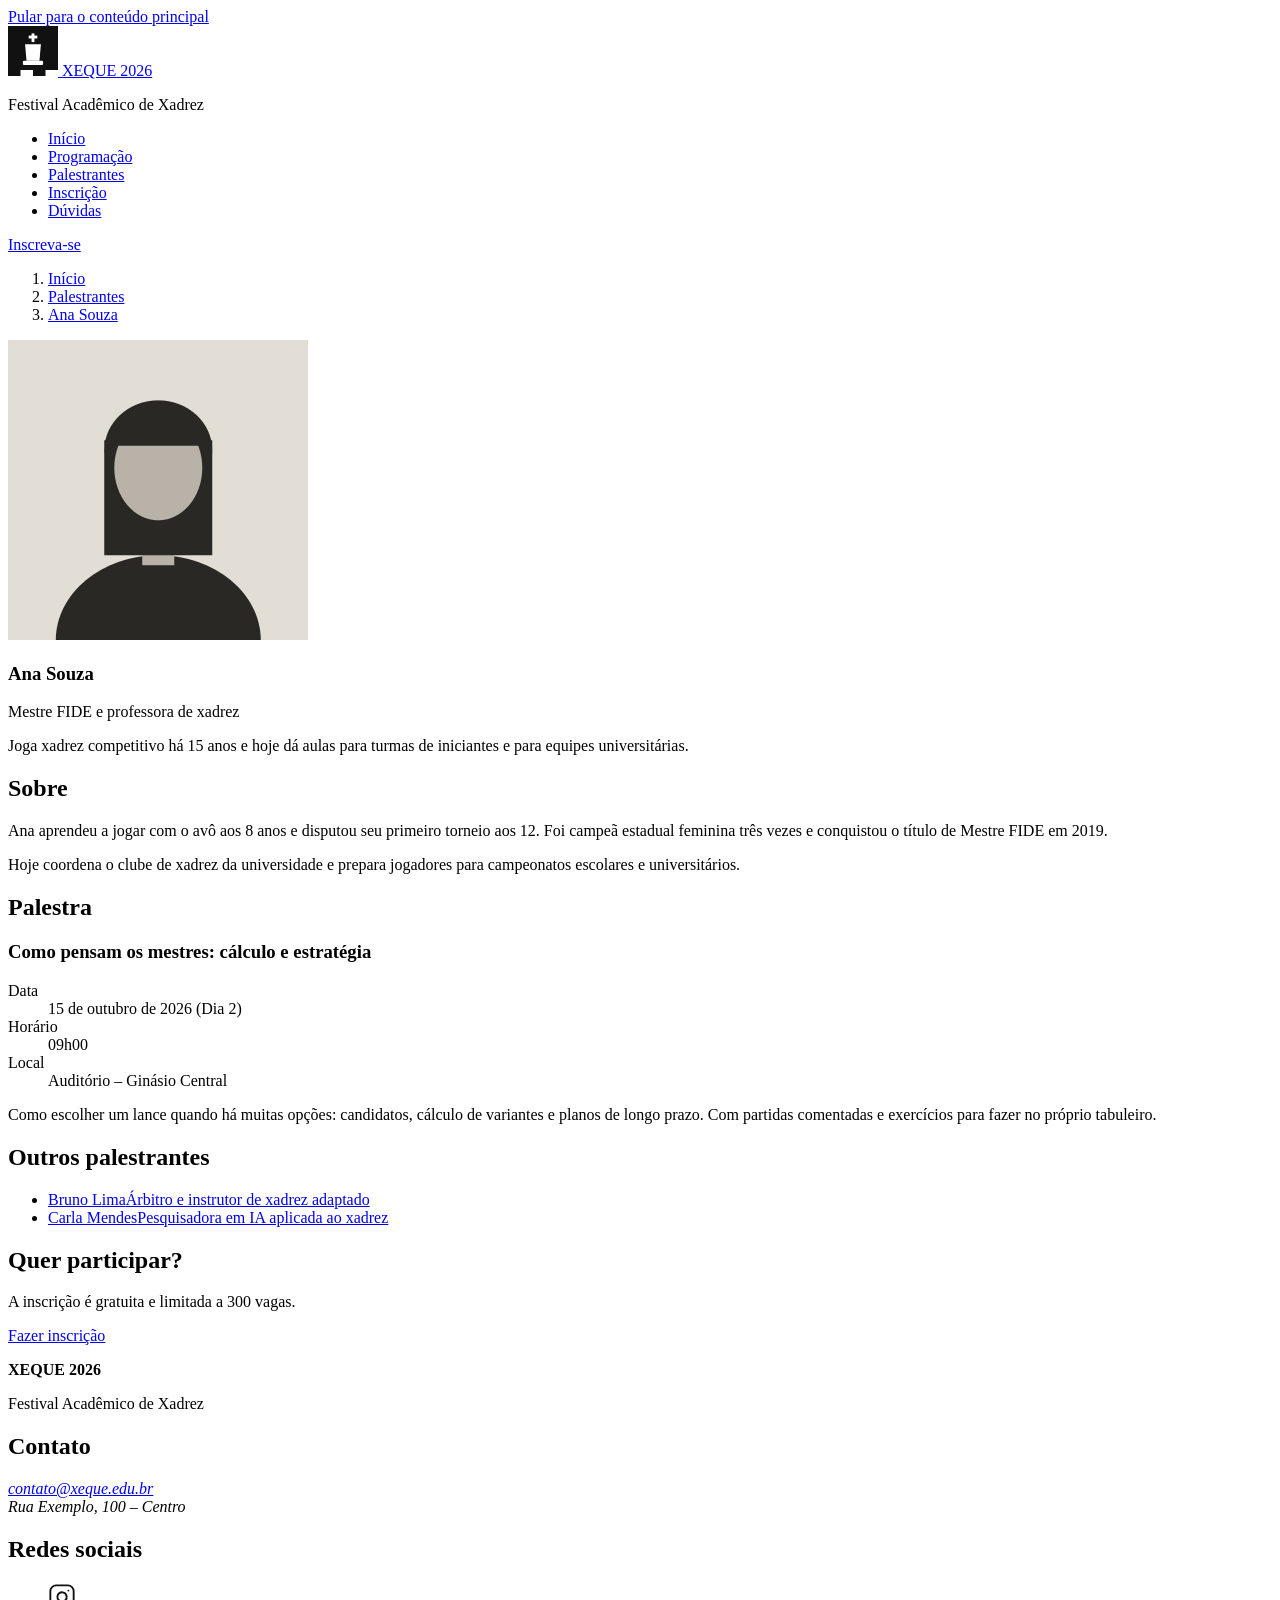
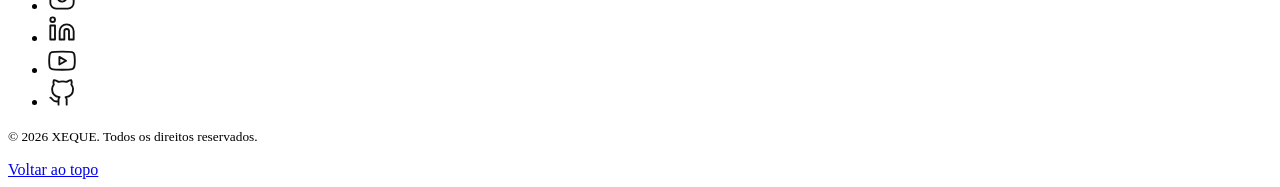
<file: palestrantes/ana-souza.html>
<!doctype html>
<html lang="pt-BR">
  <head>
    <meta charset="UTF-8" />
    <meta name="viewport" content="width=device-width, initial-scale=1.0" />
    <meta name="description" content="Ana Souza, palestrante do XEQUE 2026: Como pensam os mestres: cálculo e estratégia." />
    <title>Ana Souza | Palestrantes | XEQUE 2026</title>
  </head>
  <body>
    <a href="#conteudo">Pular para o conteúdo principal</a>

    <!-- ===================== CABEÇALHO ===================== -->
    <header id="topo">
      <a href="../index.html">
        <img src="../img/logo-xeque.svg" alt="" width="50" height="50" />
        XEQUE 2026
      </a>
      <p>Festival Acadêmico de Xadrez</p>

      <nav aria-label="Menu principal">
        <ul>
          <li><a href="../index.html">Início</a></li>
          <li><a href="../index.html#programacao">Programação</a></li>
          <li><a href="../palestrantes.html" aria-current="page">Palestrantes</a></li>
          <li><a href="../index.html#inscricao">Inscrição</a></li>
          <li><a href="../index.html#duvidas">Dúvidas</a></li>
        </ul>
      </nav>
      <a href="../index.html#inscricao">Inscreva-se</a>
    </header>

    <!-- ===================== CONTEÚDO PRINCIPAL ===================== -->
    <main id="conteudo">
      <article aria-labelledby="titulo-pagina">
        <section class="cabecalho-pagina perfil" aria-labelledby="titulo-pagina">
          <nav class="trilha" aria-label="Você está em">
            <ol>
              <li><a href="../index.html">Início</a></li>
              <li><a href="../palestrantes.html">Palestrantes</a></li>
              <li><a href="ana-souza.html" aria-current="page">Ana Souza</a></li>
            </ol>
          </nav>
          <img
            class="perfil__foto"
            src="../img/ana-souza.jpg"
            alt="Foto de Ana Souza"
            width="300"
            height="300"
          />
          <div class="perfil__texto">
            <h1 id="titulo-pagina">Ana Souza</h1>
            <p class="perfil__cargo">Mestre FIDE e professora de xadrez</p>
            <p class="cabecalho-pagina__resumo">Joga xadrez competitivo há 15 anos e hoje dá aulas para turmas de iniciantes e para equipes universitárias.</p>
          </div>
        </section>

        <section aria-labelledby="titulo-sobre">
          <h2 id="titulo-sobre">Sobre</h2>
          <div class="texto-corrido">
            <p>Ana aprendeu a jogar com o avô aos 8 anos e disputou seu primeiro torneio aos 12. Foi campeã estadual feminina três vezes e conquistou o título de Mestre FIDE em 2019.</p>
            <p>Hoje coordena o clube de xadrez da universidade e prepara jogadores para campeonatos escolares e universitários.</p>
          </div>
        </section>

        <section aria-labelledby="titulo-palestra">
          <h2 id="titulo-palestra">Palestra</h2>
          <h3 class="perfil__tema">Como pensam os mestres: cálculo e estratégia</h3>
          <dl class="detalhes">
            <dt>Data</dt>
            <dd><time datetime="2026-10-15">15 de outubro de 2026 (Dia 2)</time></dd>
            <dt>Horário</dt>
            <dd><time datetime="09:00">09h00</time></dd>
            <dt>Local</dt>
            <dd>Auditório – Ginásio Central</dd>
          </dl>
          <p class="texto-corrido">Como escolher um lance quando há muitas opções: candidatos, cálculo de variantes e planos de longo prazo. Com partidas comentadas e exercícios para fazer no próprio tabuleiro.</p>
        </section>
      </article>
    </main>

    <aside aria-label="Outros palestrantes">
      <section aria-labelledby="titulo-outros">
        <h2 id="titulo-outros">Outros palestrantes</h2>
        <ul class="lista-links">
          <li><a href="bruno-lima.html">Bruno Lima<span>Árbitro e instrutor de xadrez adaptado</span></a></li>
          <li><a href="carla-mendes.html">Carla Mendes<span>Pesquisadora em IA aplicada ao xadrez</span></a></li>
        </ul>
      </section>

      <section aria-labelledby="titulo-quer-participar">
        <h2 id="titulo-quer-participar">Quer participar?</h2>
        <p class="aside-texto">A inscrição é gratuita e limitada a 300 vagas.</p>
        <a class="botao-secundario" href="../index.html#inscricao">Fazer inscrição</a>
      </section>
    </aside>

    <!-- ===================== RODAPÉ ===================== -->
    <footer>
      <p><strong>XEQUE 2026</strong></p>
      <p>Festival Acadêmico de Xadrez</p>

      <section aria-labelledby="titulo-contato">
        <h2 id="titulo-contato">Contato</h2>
        <address>
          <a href="mailto:contato@xeque.edu.br">contato@xeque.edu.br</a><br />
          Rua Exemplo, 100 – Centro
        </address>
      </section>

      <section aria-labelledby="titulo-redes">
        <h2 id="titulo-redes">Redes sociais</h2>
        <ul>
          <li>
            <a href="https://www.instagram.com/xeque" target="_blank" rel="noopener">
              <img src="../img/icone-instagram.svg" alt="Instagram do XEQUE (abre em nova aba)" width="28" height="28" />
            </a>
          </li>
          <li>
            <a href="https://www.linkedin.com/company/xeque" target="_blank" rel="noopener">
              <img src="../img/icone-linkedin.svg" alt="LinkedIn do XEQUE (abre em nova aba)" width="28" height="28" />
            </a>
          </li>
          <li>
            <a href="https://www.youtube.com/@xeque" target="_blank" rel="noopener">
              <img src="../img/icone-youtube.svg" alt="YouTube do XEQUE (abre em nova aba)" width="28" height="28" />
            </a>
          </li>
          <li>
            <a href="https://github.com/xeque" target="_blank" rel="noopener">
              <img src="../img/icone-github.svg" alt="GitHub do XEQUE (abre em nova aba)" width="28" height="28" />
            </a>
          </li>
        </ul>
      </section>

      <p><small>© 2026 XEQUE. Todos os direitos reservados.</small></p>
      <a href="#topo">Voltar ao topo</a>
    </footer>
  </body>
</html>
</file>
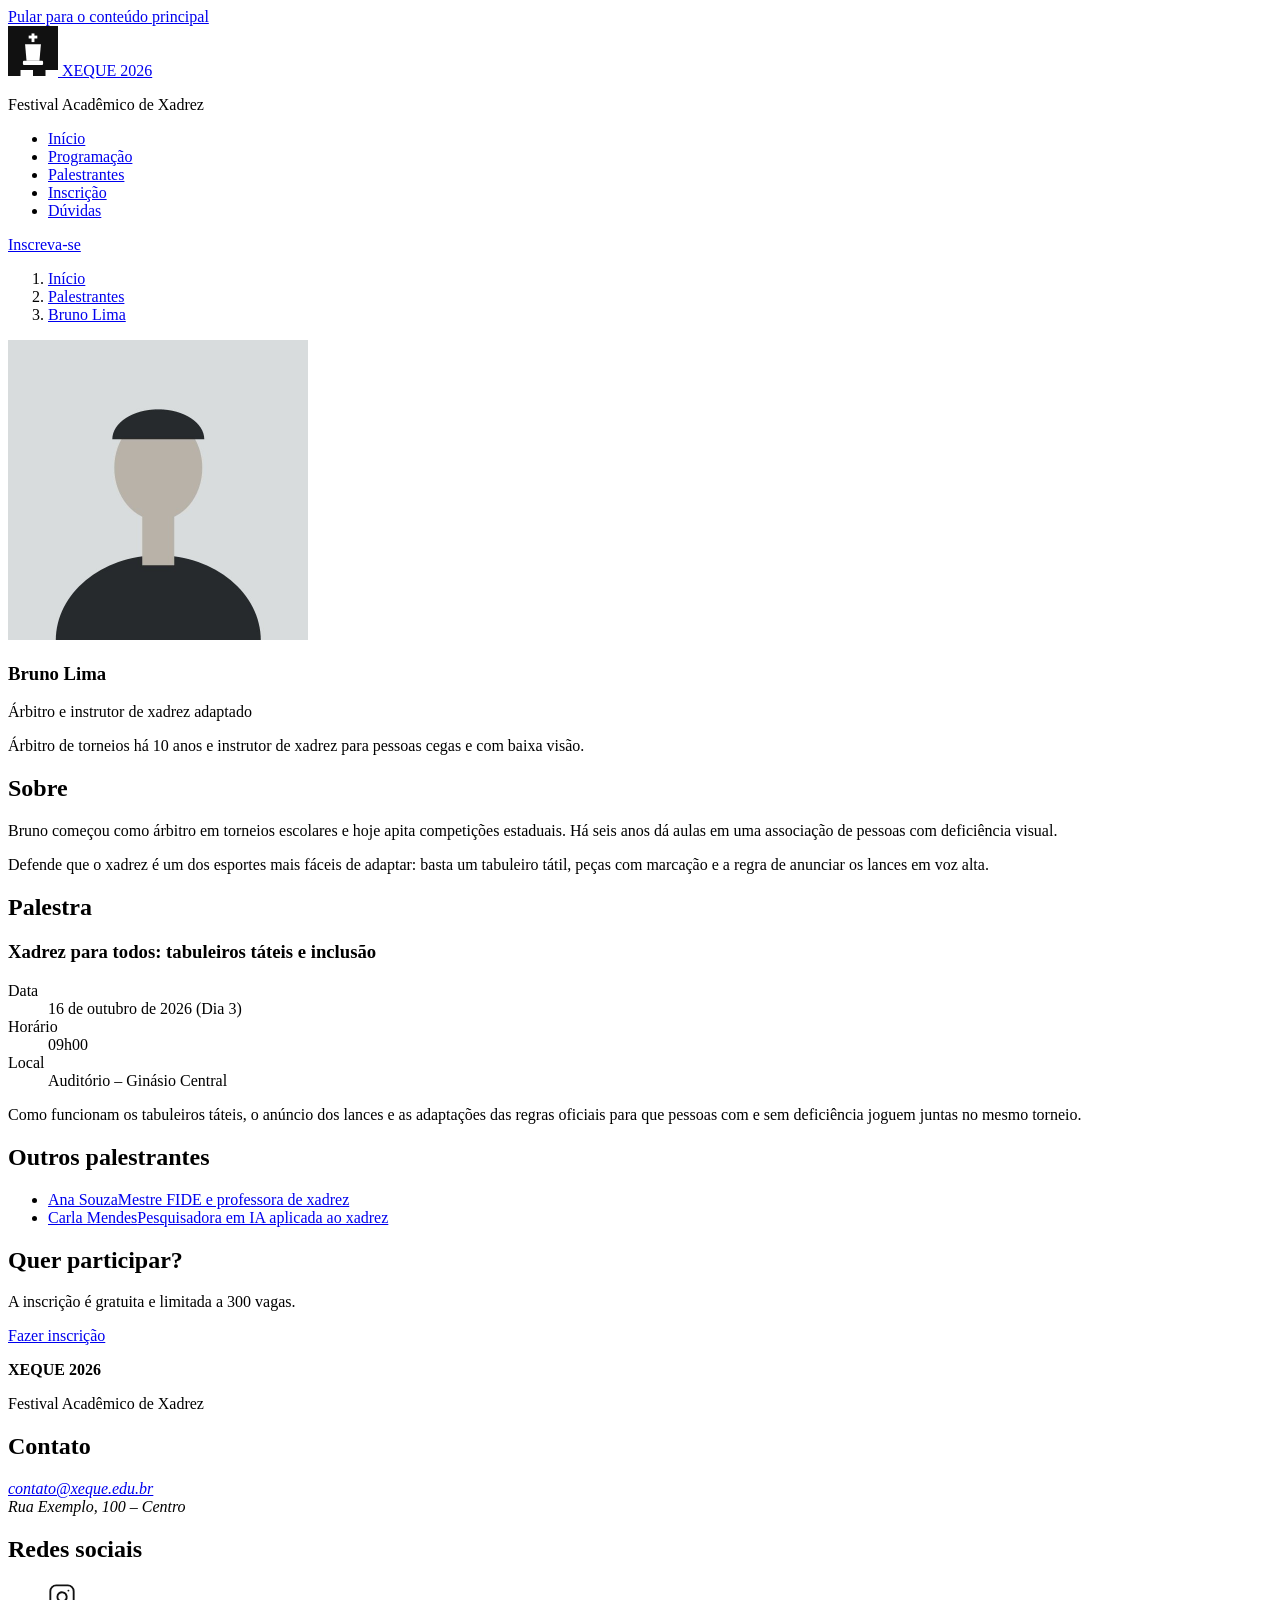
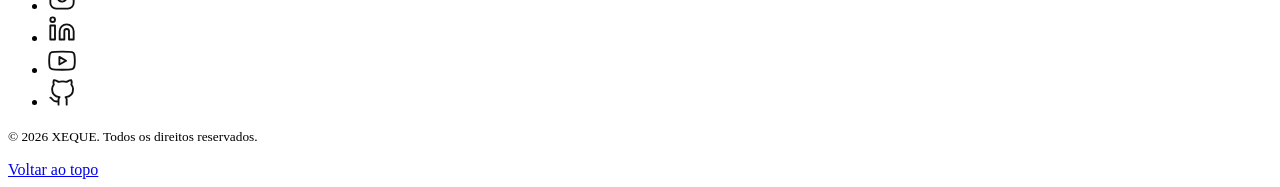
<file: palestrantes/bruno-lima.html>
<!doctype html>
<html lang="pt-BR">
  <head>
    <meta charset="UTF-8" />
    <meta name="viewport" content="width=device-width, initial-scale=1.0" />
    <meta name="description" content="Bruno Lima, palestrante do XEQUE 2026: Xadrez para todos: tabuleiros táteis e inclusão." />
    <title>Bruno Lima | Palestrantes | XEQUE 2026</title>
  </head>
  <body>
    <a href="#conteudo">Pular para o conteúdo principal</a>

    <!-- ===================== CABEÇALHO ===================== -->
    <header id="topo">
      <a href="../index.html">
        <img src="../img/logo-xeque.svg" alt="" width="50" height="50" />
        XEQUE 2026
      </a>
      <p>Festival Acadêmico de Xadrez</p>

      <nav aria-label="Menu principal">
        <ul>
          <li><a href="../index.html">Início</a></li>
          <li><a href="../index.html#programacao">Programação</a></li>
          <li><a href="../palestrantes.html" aria-current="page">Palestrantes</a></li>
          <li><a href="../index.html#inscricao">Inscrição</a></li>
          <li><a href="../index.html#duvidas">Dúvidas</a></li>
        </ul>
      </nav>
      <a href="../index.html#inscricao">Inscreva-se</a>
    </header>

    <!-- ===================== CONTEÚDO PRINCIPAL ===================== -->
    <main id="conteudo">
      <article aria-labelledby="titulo-pagina">
        <section class="cabecalho-pagina perfil" aria-labelledby="titulo-pagina">
          <nav class="trilha" aria-label="Você está em">
            <ol>
              <li><a href="../index.html">Início</a></li>
              <li><a href="../palestrantes.html">Palestrantes</a></li>
              <li><a href="bruno-lima.html" aria-current="page">Bruno Lima</a></li>
            </ol>
          </nav>
          <img
            class="perfil__foto"
            src="../img/bruno-lima.jpg"
            alt="Foto de Bruno Lima"
            width="300"
            height="300"
          />
          <div class="perfil__texto">
            <h1 id="titulo-pagina">Bruno Lima</h1>
            <p class="perfil__cargo">Árbitro e instrutor de xadrez adaptado</p>
            <p class="cabecalho-pagina__resumo">Árbitro de torneios há 10 anos e instrutor de xadrez para pessoas cegas e com baixa visão.</p>
          </div>
        </section>

        <section aria-labelledby="titulo-sobre">
          <h2 id="titulo-sobre">Sobre</h2>
          <div class="texto-corrido">
            <p>Bruno começou como árbitro em torneios escolares e hoje apita competições estaduais. Há seis anos dá aulas em uma associação de pessoas com deficiência visual.</p>
            <p>Defende que o xadrez é um dos esportes mais fáceis de adaptar: basta um tabuleiro tátil, peças com marcação e a regra de anunciar os lances em voz alta.</p>
          </div>
        </section>

        <section aria-labelledby="titulo-palestra">
          <h2 id="titulo-palestra">Palestra</h2>
          <h3 class="perfil__tema">Xadrez para todos: tabuleiros táteis e inclusão</h3>
          <dl class="detalhes">
            <dt>Data</dt>
            <dd><time datetime="2026-10-16">16 de outubro de 2026 (Dia 3)</time></dd>
            <dt>Horário</dt>
            <dd><time datetime="09:00">09h00</time></dd>
            <dt>Local</dt>
            <dd>Auditório – Ginásio Central</dd>
          </dl>
          <p class="texto-corrido">Como funcionam os tabuleiros táteis, o anúncio dos lances e as adaptações das regras oficiais para que pessoas com e sem deficiência joguem juntas no mesmo torneio.</p>
        </section>
      </article>
    </main>

    <aside aria-label="Outros palestrantes">
      <section aria-labelledby="titulo-outros">
        <h2 id="titulo-outros">Outros palestrantes</h2>
        <ul class="lista-links">
          <li><a href="ana-souza.html">Ana Souza<span>Mestre FIDE e professora de xadrez</span></a></li>
          <li><a href="carla-mendes.html">Carla Mendes<span>Pesquisadora em IA aplicada ao xadrez</span></a></li>
        </ul>
      </section>

      <section aria-labelledby="titulo-quer-participar">
        <h2 id="titulo-quer-participar">Quer participar?</h2>
        <p class="aside-texto">A inscrição é gratuita e limitada a 300 vagas.</p>
        <a class="botao-secundario" href="../index.html#inscricao">Fazer inscrição</a>
      </section>
    </aside>

    <!-- ===================== RODAPÉ ===================== -->
    <footer>
      <p><strong>XEQUE 2026</strong></p>
      <p>Festival Acadêmico de Xadrez</p>

      <section aria-labelledby="titulo-contato">
        <h2 id="titulo-contato">Contato</h2>
        <address>
          <a href="mailto:contato@xeque.edu.br">contato@xeque.edu.br</a><br />
          Rua Exemplo, 100 – Centro
        </address>
      </section>

      <section aria-labelledby="titulo-redes">
        <h2 id="titulo-redes">Redes sociais</h2>
        <ul>
          <li>
            <a href="https://www.instagram.com/xeque" target="_blank" rel="noopener">
              <img src="../img/icone-instagram.svg" alt="Instagram do XEQUE (abre em nova aba)" width="28" height="28" />
            </a>
          </li>
          <li>
            <a href="https://www.linkedin.com/company/xeque" target="_blank" rel="noopener">
              <img src="../img/icone-linkedin.svg" alt="LinkedIn do XEQUE (abre em nova aba)" width="28" height="28" />
            </a>
          </li>
          <li>
            <a href="https://www.youtube.com/@xeque" target="_blank" rel="noopener">
              <img src="../img/icone-youtube.svg" alt="YouTube do XEQUE (abre em nova aba)" width="28" height="28" />
            </a>
          </li>
          <li>
            <a href="https://github.com/xeque" target="_blank" rel="noopener">
              <img src="../img/icone-github.svg" alt="GitHub do XEQUE (abre em nova aba)" width="28" height="28" />
            </a>
          </li>
        </ul>
      </section>

      <p><small>© 2026 XEQUE. Todos os direitos reservados.</small></p>
      <a href="#topo">Voltar ao topo</a>
    </footer>
  </body>
</html>
</file>
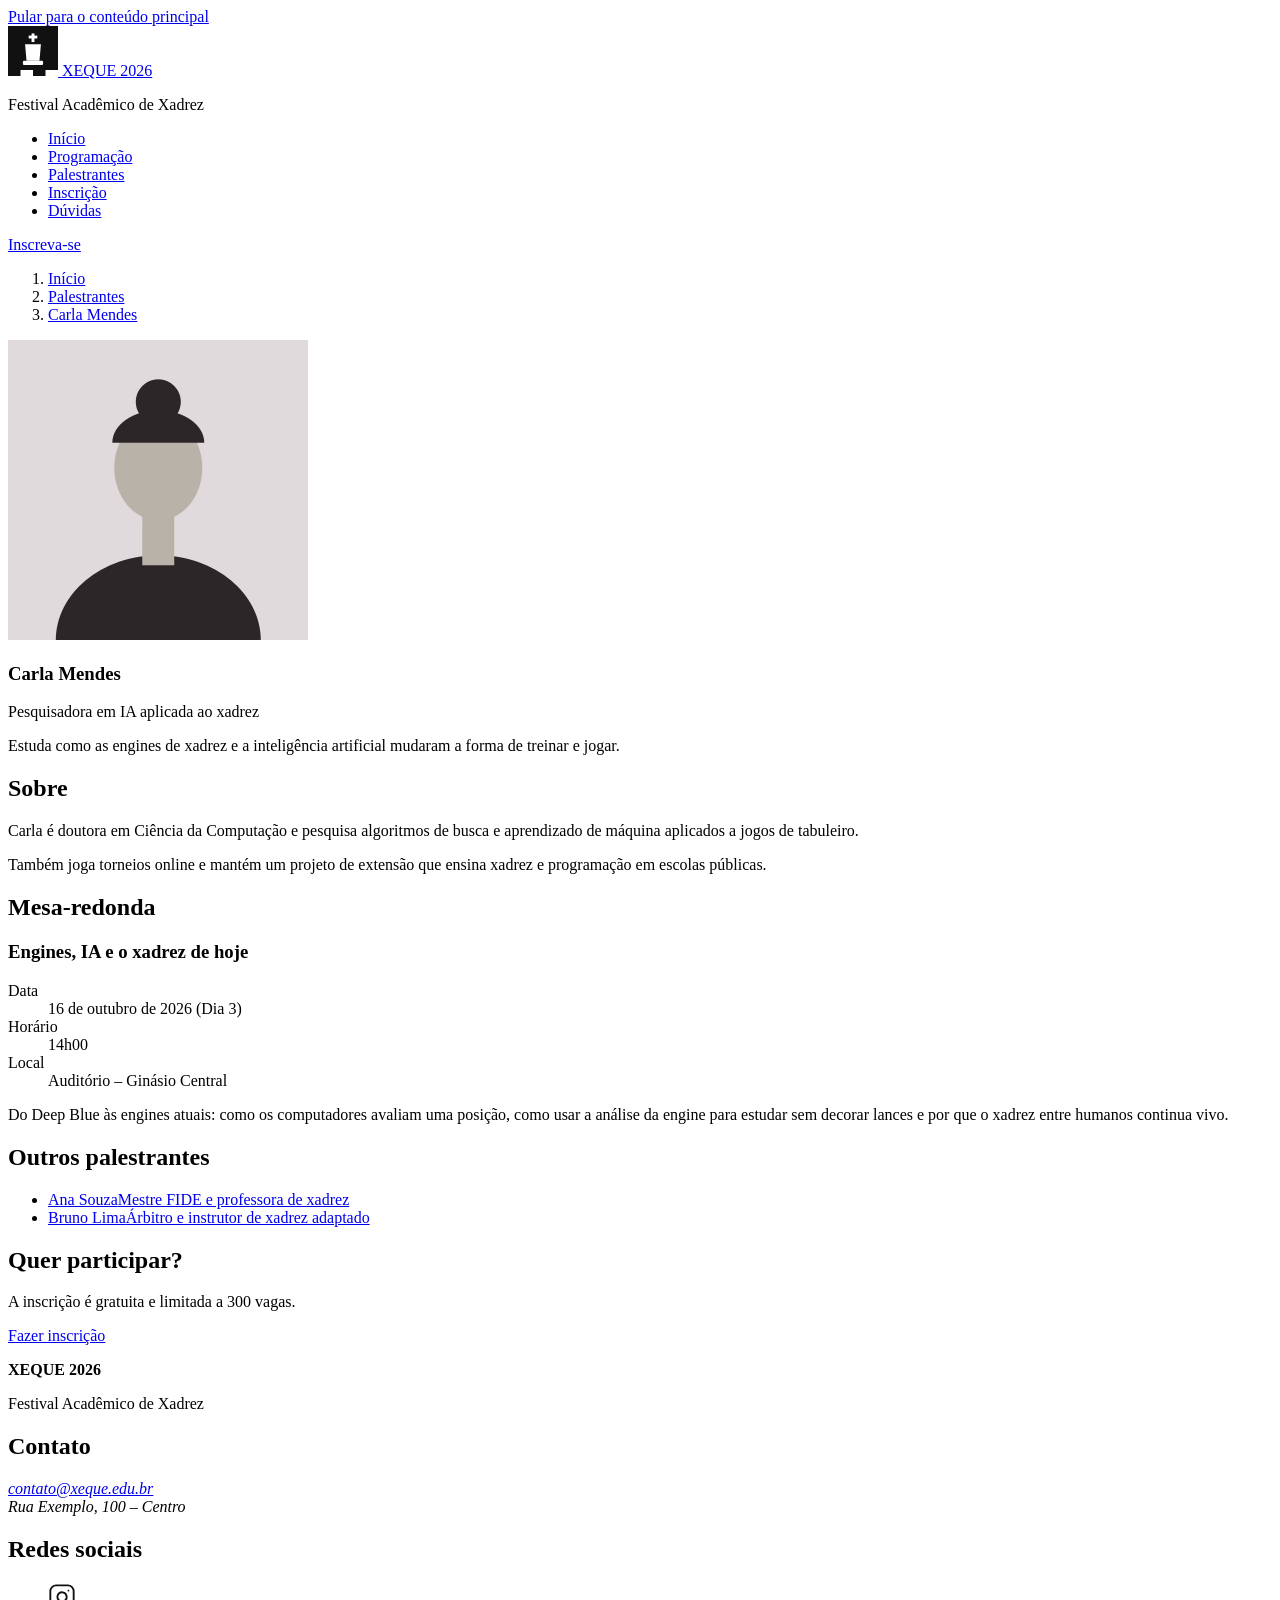
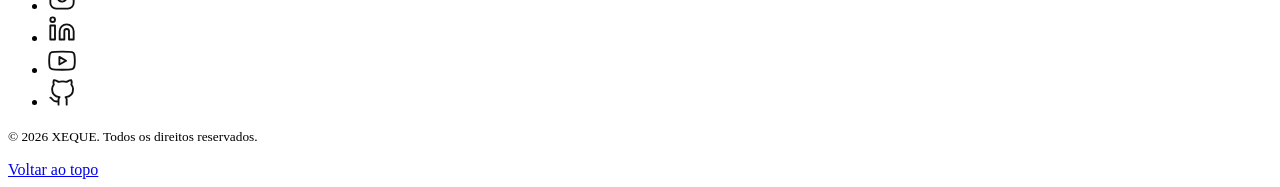
<file: palestrantes/carla-mendes.html>
<!doctype html>
<html lang="pt-BR">
  <head>
    <meta charset="UTF-8" />
    <meta name="viewport" content="width=device-width, initial-scale=1.0" />
    <meta name="description" content="Carla Mendes, palestrante do XEQUE 2026: Engines, IA e o xadrez de hoje." />
    <title>Carla Mendes | Palestrantes | XEQUE 2026</title>
  </head>
  <body>
    <a href="#conteudo">Pular para o conteúdo principal</a>

    <!-- ===================== CABEÇALHO ===================== -->
    <header id="topo">
      <a href="../index.html">
        <img src="../img/logo-xeque.svg" alt="" width="50" height="50" />
        XEQUE 2026
      </a>
      <p>Festival Acadêmico de Xadrez</p>

      <nav aria-label="Menu principal">
        <ul>
          <li><a href="../index.html">Início</a></li>
          <li><a href="../index.html#programacao">Programação</a></li>
          <li><a href="../palestrantes.html" aria-current="page">Palestrantes</a></li>
          <li><a href="../index.html#inscricao">Inscrição</a></li>
          <li><a href="../index.html#duvidas">Dúvidas</a></li>
        </ul>
      </nav>
      <a href="../index.html#inscricao">Inscreva-se</a>
    </header>

    <!-- ===================== CONTEÚDO PRINCIPAL ===================== -->
    <main id="conteudo">
      <article aria-labelledby="titulo-pagina">
        <section class="cabecalho-pagina perfil" aria-labelledby="titulo-pagina">
          <nav class="trilha" aria-label="Você está em">
            <ol>
              <li><a href="../index.html">Início</a></li>
              <li><a href="../palestrantes.html">Palestrantes</a></li>
              <li><a href="carla-mendes.html" aria-current="page">Carla Mendes</a></li>
            </ol>
          </nav>
          <img
            class="perfil__foto"
            src="../img/carla-mendes.jpg"
            alt="Foto de Carla Mendes"
            width="300"
            height="300"
          />
          <div class="perfil__texto">
            <h1 id="titulo-pagina">Carla Mendes</h1>
            <p class="perfil__cargo">Pesquisadora em IA aplicada ao xadrez</p>
            <p class="cabecalho-pagina__resumo">Estuda como as engines de xadrez e a inteligência artificial mudaram a forma de treinar e jogar.</p>
          </div>
        </section>

        <section aria-labelledby="titulo-sobre">
          <h2 id="titulo-sobre">Sobre</h2>
          <div class="texto-corrido">
            <p>Carla é doutora em Ciência da Computação e pesquisa algoritmos de busca e aprendizado de máquina aplicados a jogos de tabuleiro.</p>
            <p>Também joga torneios online e mantém um projeto de extensão que ensina xadrez e programação em escolas públicas.</p>
          </div>
        </section>

        <section aria-labelledby="titulo-palestra">
          <h2 id="titulo-palestra">Mesa-redonda</h2>
          <h3 class="perfil__tema">Engines, IA e o xadrez de hoje</h3>
          <dl class="detalhes">
            <dt>Data</dt>
            <dd><time datetime="2026-10-16">16 de outubro de 2026 (Dia 3)</time></dd>
            <dt>Horário</dt>
            <dd><time datetime="14:00">14h00</time></dd>
            <dt>Local</dt>
            <dd>Auditório – Ginásio Central</dd>
          </dl>
          <p class="texto-corrido">Do Deep Blue às engines atuais: como os computadores avaliam uma posição, como usar a análise da engine para estudar sem decorar lances e por que o xadrez entre humanos continua vivo.</p>
        </section>
      </article>
    </main>

    <aside aria-label="Outros palestrantes">
      <section aria-labelledby="titulo-outros">
        <h2 id="titulo-outros">Outros palestrantes</h2>
        <ul class="lista-links">
          <li><a href="ana-souza.html">Ana Souza<span>Mestre FIDE e professora de xadrez</span></a></li>
          <li><a href="bruno-lima.html">Bruno Lima<span>Árbitro e instrutor de xadrez adaptado</span></a></li>
        </ul>
      </section>

      <section aria-labelledby="titulo-quer-participar">
        <h2 id="titulo-quer-participar">Quer participar?</h2>
        <p class="aside-texto">A inscrição é gratuita e limitada a 300 vagas.</p>
        <a class="botao-secundario" href="../index.html#inscricao">Fazer inscrição</a>
      </section>
    </aside>

    <!-- ===================== RODAPÉ ===================== -->
    <footer>
      <p><strong>XEQUE 2026</strong></p>
      <p>Festival Acadêmico de Xadrez</p>

      <section aria-labelledby="titulo-contato">
        <h2 id="titulo-contato">Contato</h2>
        <address>
          <a href="mailto:contato@xeque.edu.br">contato@xeque.edu.br</a><br />
          Rua Exemplo, 100 – Centro
        </address>
      </section>

      <section aria-labelledby="titulo-redes">
        <h2 id="titulo-redes">Redes sociais</h2>
        <ul>
          <li>
            <a href="https://www.instagram.com/xeque" target="_blank" rel="noopener">
              <img src="../img/icone-instagram.svg" alt="Instagram do XEQUE (abre em nova aba)" width="28" height="28" />
            </a>
          </li>
          <li>
            <a href="https://www.linkedin.com/company/xeque" target="_blank" rel="noopener">
              <img src="../img/icone-linkedin.svg" alt="LinkedIn do XEQUE (abre em nova aba)" width="28" height="28" />
            </a>
          </li>
          <li>
            <a href="https://www.youtube.com/@xeque" target="_blank" rel="noopener">
              <img src="../img/icone-youtube.svg" alt="YouTube do XEQUE (abre em nova aba)" width="28" height="28" />
            </a>
          </li>
          <li>
            <a href="https://github.com/xeque" target="_blank" rel="noopener">
              <img src="../img/icone-github.svg" alt="GitHub do XEQUE (abre em nova aba)" width="28" height="28" />
            </a>
          </li>
        </ul>
      </section>

      <p><small>© 2026 XEQUE. Todos os direitos reservados.</small></p>
      <a href="#topo">Voltar ao topo</a>
    </footer>
  </body>
</html>
</file>
